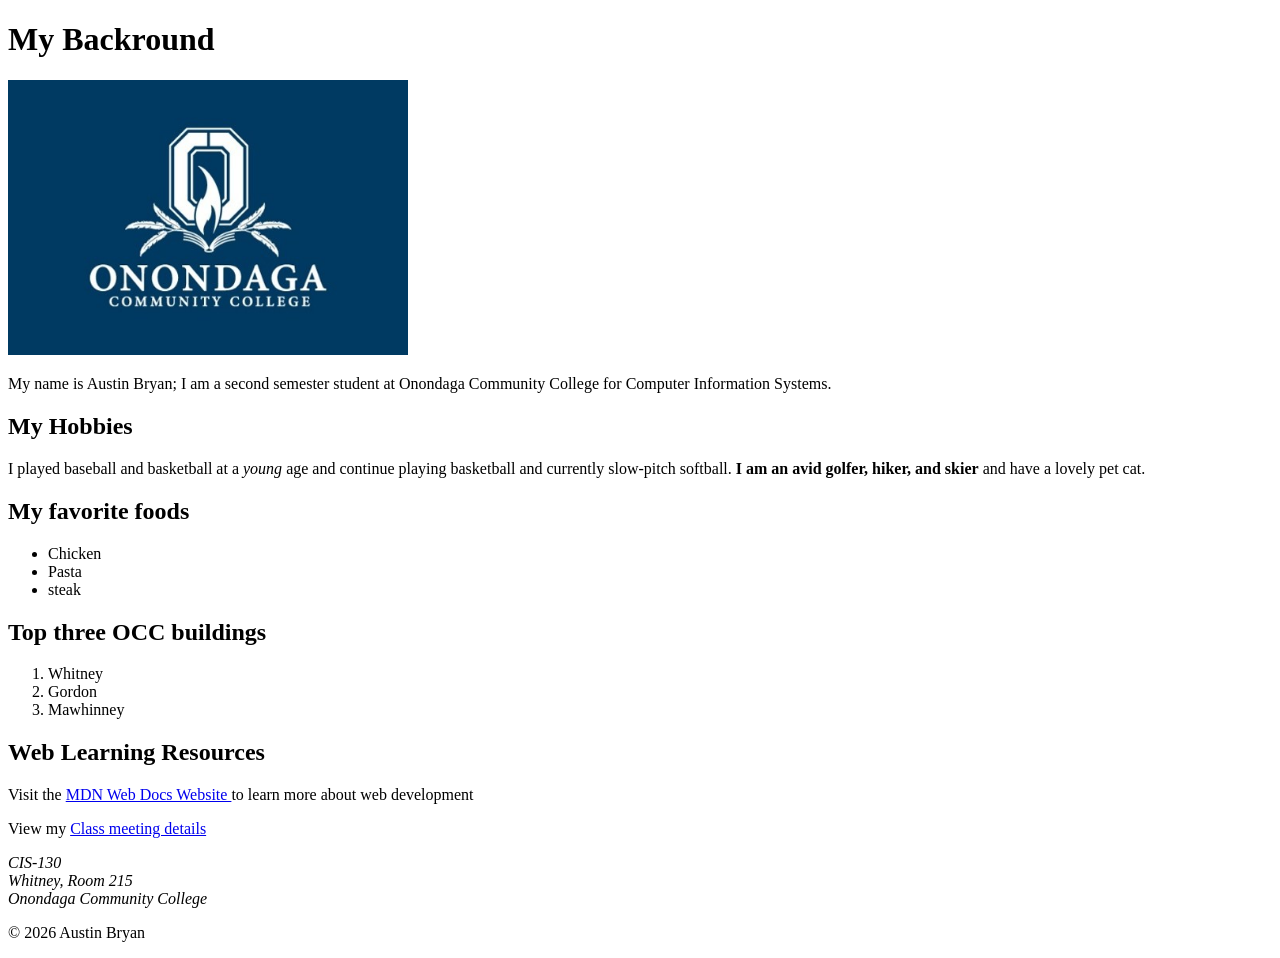
<file: Lab1_CIS130_Austin_Bryan/index.html>
<!DOCTYPE html>
<html lang="en">

<head>

    <meta charset="utf-8">
<meta name="viewport" content="width=device-width, initial-scale=1.0">
<meta name="description"
 content="The first lab for CIS_130">
<title>lab1</title>

</head>

    <body>  
<header>
        <h1>My Backround</h1>
        <img src="Images/OnondagaCommunityCollegeLogo.jpg" 
        alt="A picture of Onondaga Community College logo"
        width="400">
 <p>
 My name is Austin Bryan; I am a second semester student at Onondaga Community College for Computer Information Systems.
    </p>
</header>
<main>
<section>
    <h2>My Hobbies</h2>
</section>
    <p>
 I played baseball and basketball at a <em>young</em> age and continue playing basketball and currently slow-pitch softball. <strong>I am an avid golfer, hiker, and skier</strong> and have a lovely pet cat.
    </p>
<section>
    <h2>My favorite foods</h2>
</section>
<ul>
    <li>Chicken</li>
    <li>Pasta</li>
    <li>steak </li>
</ul>


<section>
    <h2>Top three OCC buildings</h2>
</section>
<ol>
    <li>Whitney</li>
    <li>Gordon</li>
    <li>Mawhinney</li>
</ol>
<section>
    <h2> Web Learning Resources</h2>
</section>
<p>
    Visit the
    <a href="https://developer.mozilla.org/">
        MDN Web Docs Website
    </a>
    to learn more about web development
</p>
<p>
View my <a href="meetings.html">Class meeting details</a>
</p>
</main>
<address> 
CIS-130<br>
Whitney, Room 215<br>
Onondaga Community College
</address>
<footer>
<p>&copy; 2026 Austin Bryan</p>
</footer>


</body>
<!--CIS-130 Git Practice change-->

</html>
</file>
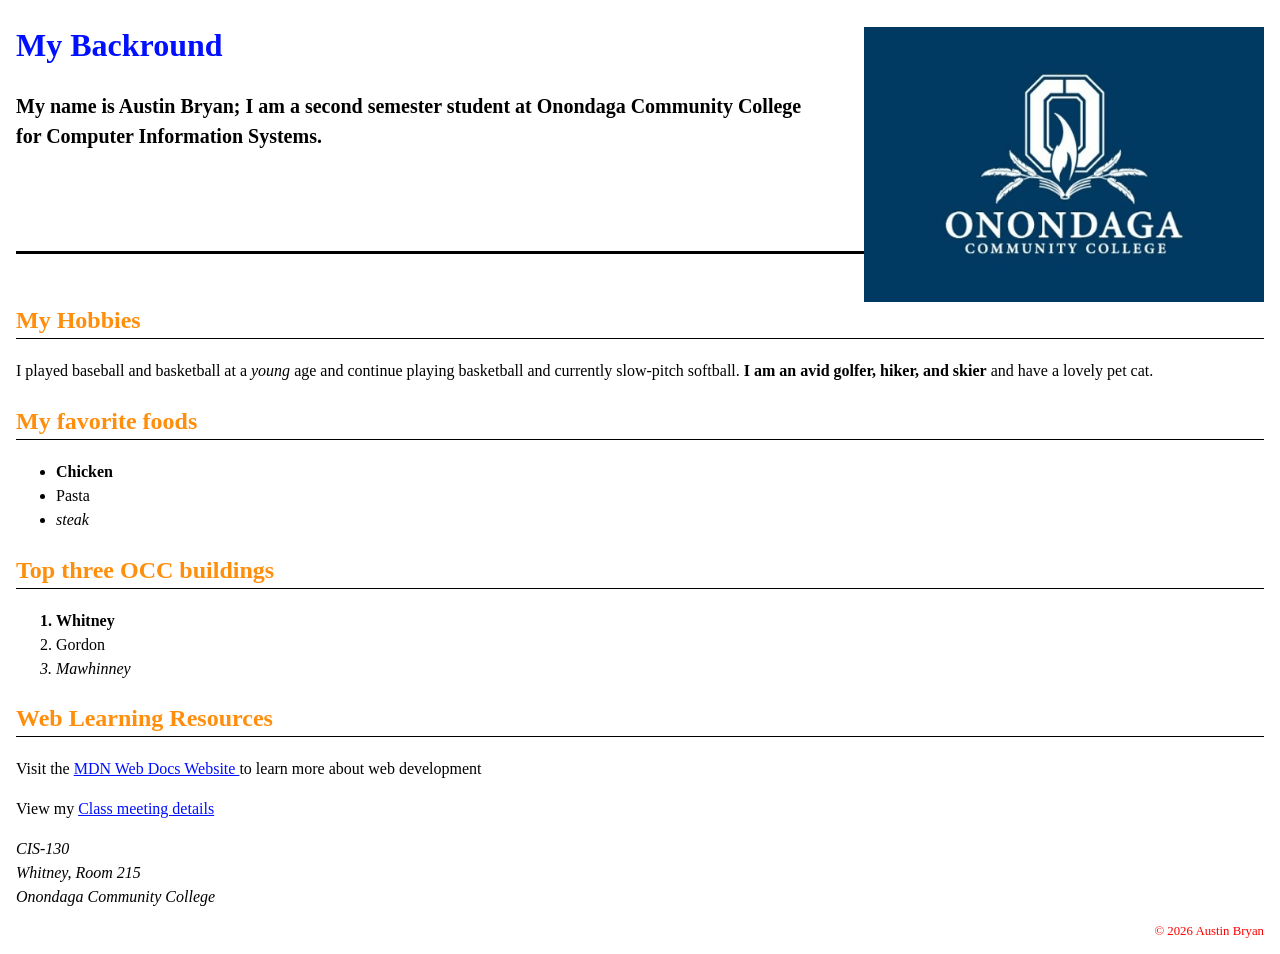
<file: LAB2_CIS130_Austin_Bryan/index.html>
<!DOCTYPE html>
<html lang="en">

<head>

    <meta charset="utf-8">
<meta name="viewport" content="width=device-width, initial-scale=1.0">
<meta name="description"
content="The first lab for CIS_130">
<title>lab1</title>

<link rel="stylesheet" href="styles/main.css">

</head>

    <body>  
<header>
        <h1>My Backround</h1>
        <img src="Images/OnondagaCommunityCollegeLogo.jpg" 
        alt="A picture of Onondaga Community College logo"
        width="400">
        
 <p class="important">
 My name is Austin Bryan; I am a second semester student at Onondaga Community College for Computer Information Systems.
</p>
</header>
<main>
<section>
    <h2>My Hobbies</h2>
</section>
    <p>
 I played baseball and basketball at a <em>young</em> age and continue playing basketball and currently slow-pitch softball. <strong>I am an avid golfer, hiker, and skier</strong> and have a lovely pet cat.
    </p>
<section>
    <h2>My favorite foods</h2>
</section>
<ul>
    <li>Chicken</li>
    <li>Pasta</li>
    <li>steak </li>
</ul>


<section>
    <h2>Top three OCC buildings</h2>
</section>
<ol>
    <li>Whitney</li>
    <li>Gordon</li>
    <li>Mawhinney</li>
</ol>
<section>
    <h2> Web Learning Resources</h2>
</section>
<p>
    Visit the
    <a href="https://developer.mozilla.org/">
        MDN Web Docs Website
    </a>
    to learn more about web development
</p>
<p>
View my <a href="meetings.html">Class meeting details</a>
</p>
</main>
<address> 
CIS-130<br>
Whitney, Room 215<br>
Onondaga Community College
</address>
<footer>
<p id=copyright>&copy; 2026 Austin Bryan</p>
</footer>


</body>

</html>
</file>
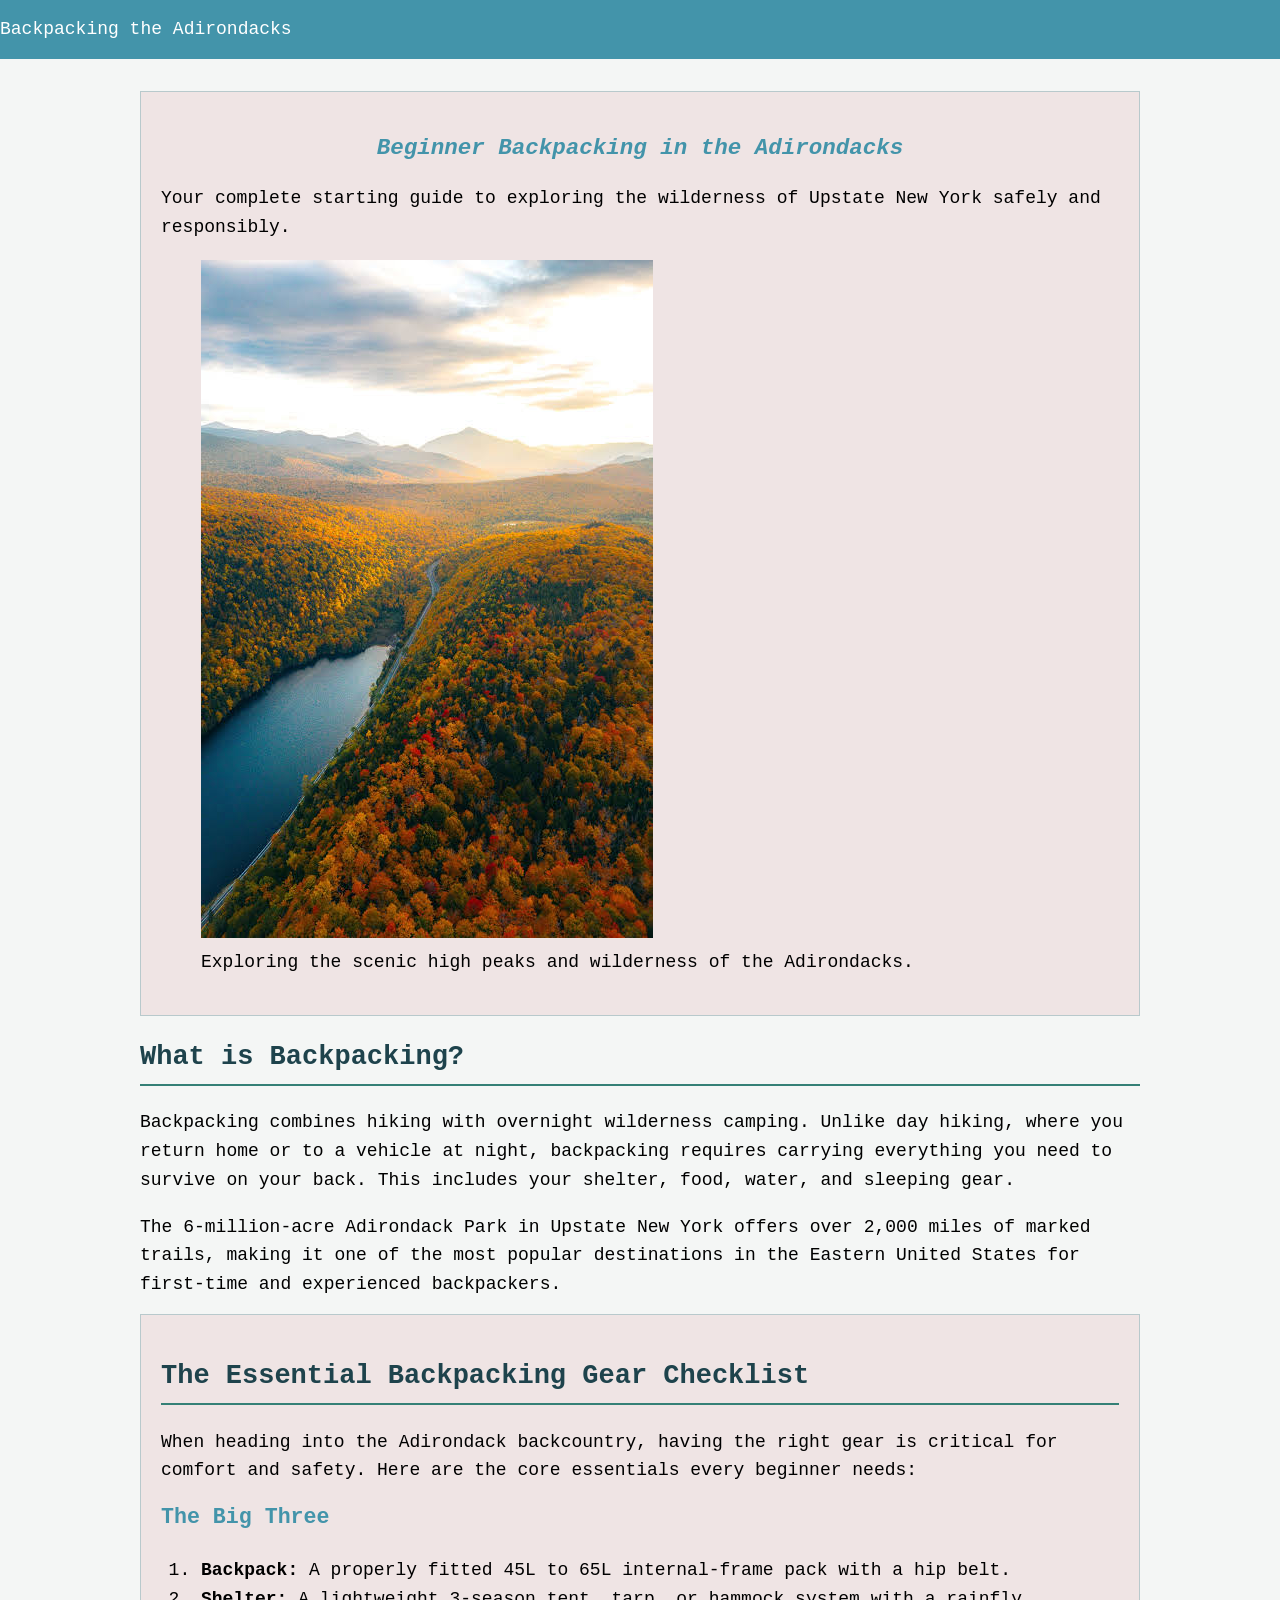
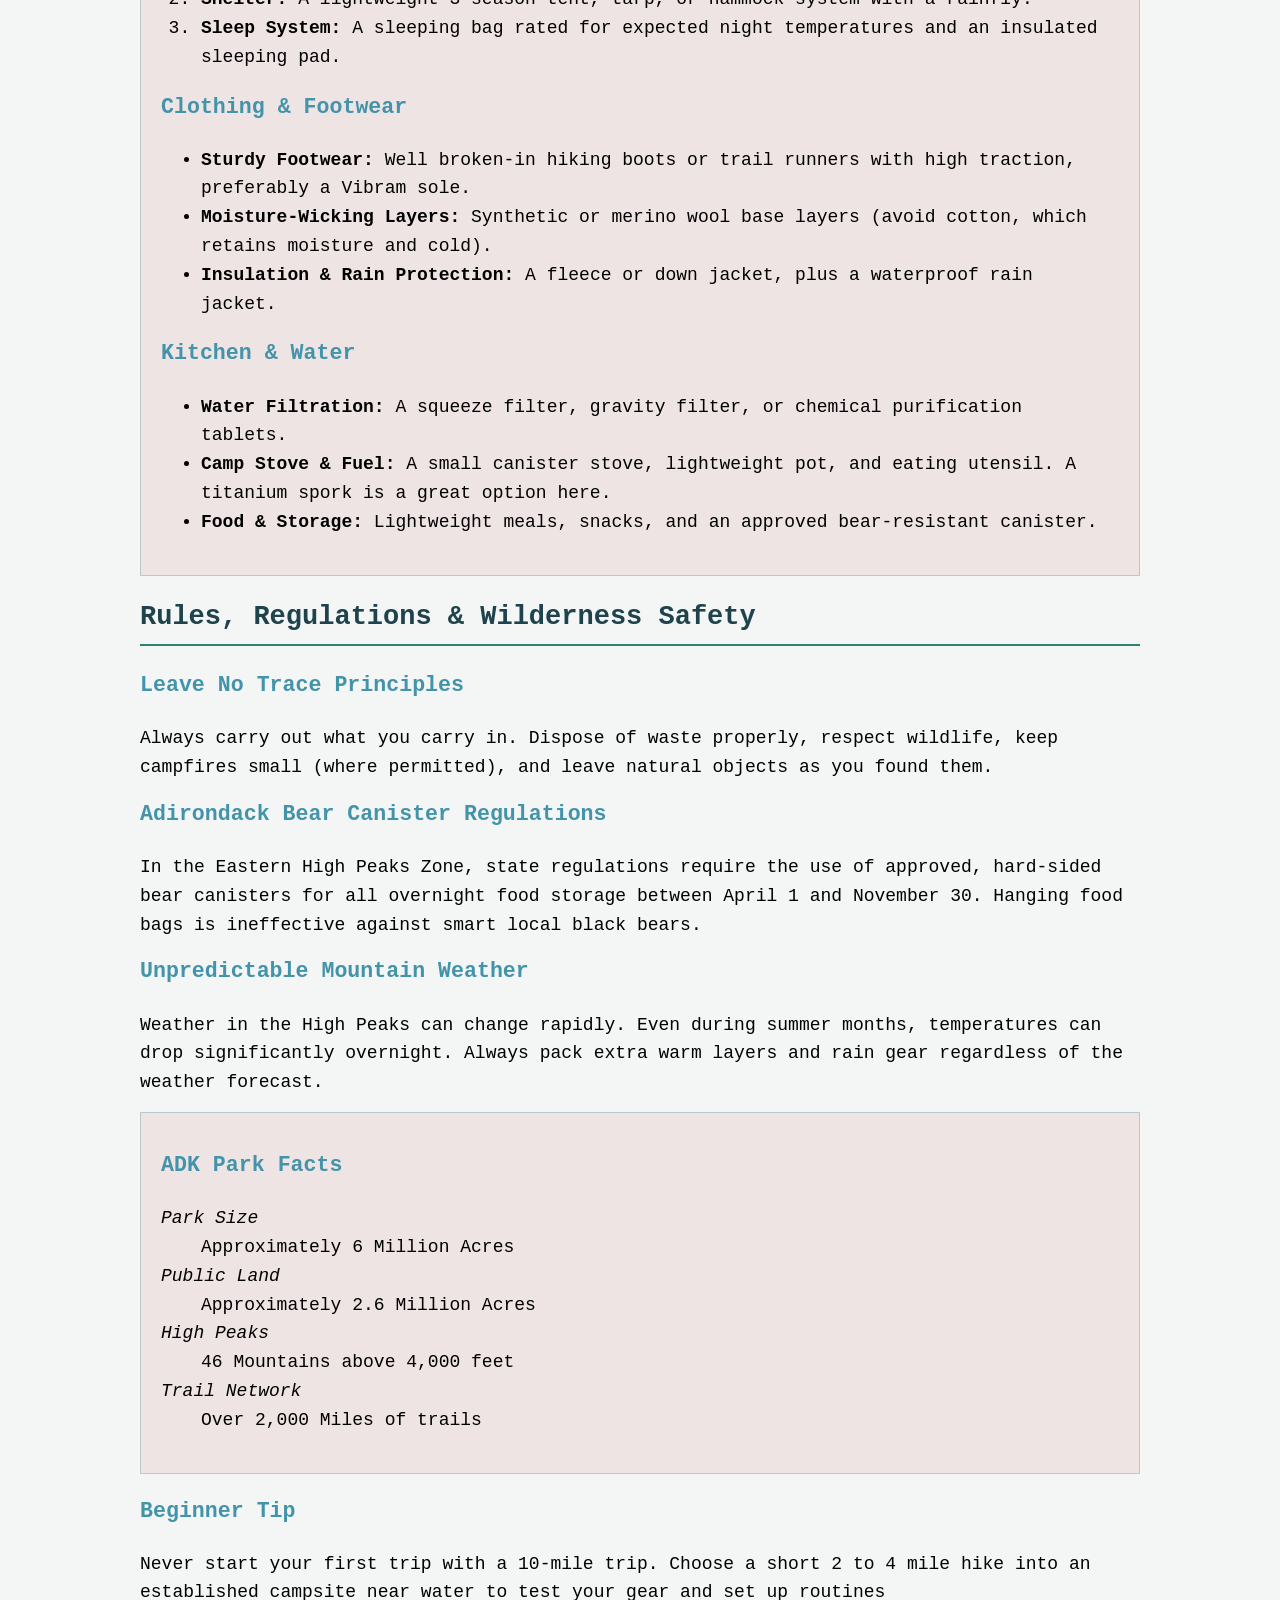
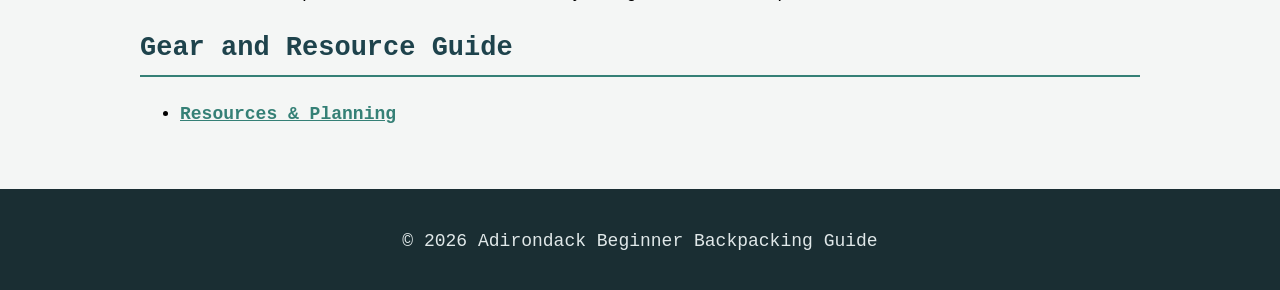
<file: Lab3_CIS130_Austin_Bryan/index.html>
<!DOCTYPE html>
<html lang="en">

<head>
    <meta charset="UTF-8">   
    <meta name="viewport" content="width=device-width, initial-scale=1.0">

    <title>Beginner Adirondack Backpacking | Home Guide</title>

    <meta name="description" content="A summary of what you need to start backpacking as a beginner in the Adirondacks, NY.">

    <link rel="stylesheet" href="styles/main.css">

</head>

<body>

<header> 
Backpacking the Adirondacks
</header>

    <main id="main-content">

        
        <section class="card">
            <h1>Beginner Backpacking in the Adirondacks</h1>
            <p>Your complete starting guide to exploring the wilderness of Upstate New York safely and responsibly.</p>
            <figure>
                <img src="images/Mountain-image.jpg" alt="An image of the Adirondack mountains and high peaks region.">
        
                <figcaption>Exploring the scenic high peaks and wilderness of the Adirondacks.</figcaption>
            </figure>
        </section>

      
        <section>
            
                <h2>What is Backpacking?</h2>
                <p>Backpacking combines hiking with overnight wilderness camping. Unlike day hiking, where you return home or to a vehicle at night, backpacking requires carrying everything you need to survive on your back. This includes your shelter, food, water, and sleeping gear.</p>
                <p>The 6-million-acre Adirondack Park in Upstate New York offers over 2,000 miles of marked trails, making it one of the most popular destinations in the Eastern United States for first-time and experienced backpackers.</p>
            
        </section>

       
        <section class="card">
            
                <h2>The Essential Backpacking Gear Checklist</h2>
                <p>When heading into the Adirondack backcountry, having the right gear is critical for comfort and safety. Here are the core essentials every beginner needs:</p>

                <h3>The Big Three</h3>
                <ol>
                    <li><strong>Backpack:</strong> A properly fitted 45L to 65L internal-frame pack with a hip belt.</li>
                    <li><strong>Shelter:</strong> A lightweight 3-season tent, tarp, or hammock system with a rainfly.</li>
                    <li><strong>Sleep System:</strong> A sleeping bag rated for expected night temperatures and an insulated sleeping pad.</li>
                </ol>

                <h3>Clothing & Footwear</h3>
                <ul>
                    <li><strong>Sturdy Footwear:</strong> Well broken-in hiking boots or trail runners with high traction, preferably a Vibram sole.</li>
                    <li><strong>Moisture-Wicking Layers:</strong> Synthetic or merino wool base layers (avoid cotton, which retains moisture and cold).</li>
                    <li><strong>Insulation & Rain Protection:</strong> A fleece or down jacket, plus a waterproof rain jacket.</li>
                </ul>

                <h3>Kitchen & Water</h3>
                <ul>
                    <li><strong>Water Filtration:</strong> A squeeze filter, gravity filter, or chemical purification tablets.</li>
                    <li><strong>Camp Stove & Fuel:</strong> A small canister stove, lightweight pot, and eating utensil. A titanium spork is a great option here.</li>
                    <li><strong>Food & Storage:</strong> Lightweight meals, snacks, and an approved bear-resistant canister.</li>
                </ul>
            
        </section>

        
        <section>
            
                <h2>Rules, Regulations & Wilderness Safety</h2>
                
                <h3>Leave No Trace Principles</h3>
                <p>Always carry out what you carry in. Dispose of waste properly, respect wildlife, keep campfires small (where permitted), and leave natural objects as you found them.</p>

                <h3>Adirondack Bear Canister Regulations</h3>
                <p>In the Eastern High Peaks Zone, state regulations require the use of approved, hard-sided bear canisters for all overnight food storage between April 1 and November 30. Hanging food bags is ineffective against smart local black bears.</p>

                <h3>Unpredictable Mountain Weather</h3>
                <p>Weather in the High Peaks can change rapidly. Even during summer months, temperatures can drop significantly overnight. Always pack extra warm layers and rain gear regardless of the weather forecast.</p>
           
        </section>

        
        
            <section class="card">
                <h3>ADK Park Facts</h3>
                <dl>
                    <dt><em>Park Size</em></dt>
                    <dd>Approximately 6 Million Acres</dd>
                    <dt><em>Public Land</em></dt>
                    <dd>Approximately 2.6 Million Acres</dd>
                    <dt><em>High Peaks</em></dt>
                    <dd>46 Mountains above 4,000 feet</dd>
                    <dt><em>Trail Network</em></dt>
                    <dd>Over 2,000 Miles of trails</dd>
                </dl>
            </section>

            <section>
                <h3>Beginner Tip</h3>
                <p>Never start your first trip with a 10-mile trip. Choose a short 2 to 4 mile hike into an established campsite near water to test your gear and set up routines</p>
            </section>
       

        <section>
 
            <h2>Gear and Resource Guide</h2>
            <ul>
                <li><a href="detail.html">Resources & Planning</a></li>
            </ul>
 
        </section>

    </main>

  
    <footer>
        <p>&copy; 2026 Adirondack Beginner Backpacking Guide</p>
    </footer>

</body>
</html>
</file>
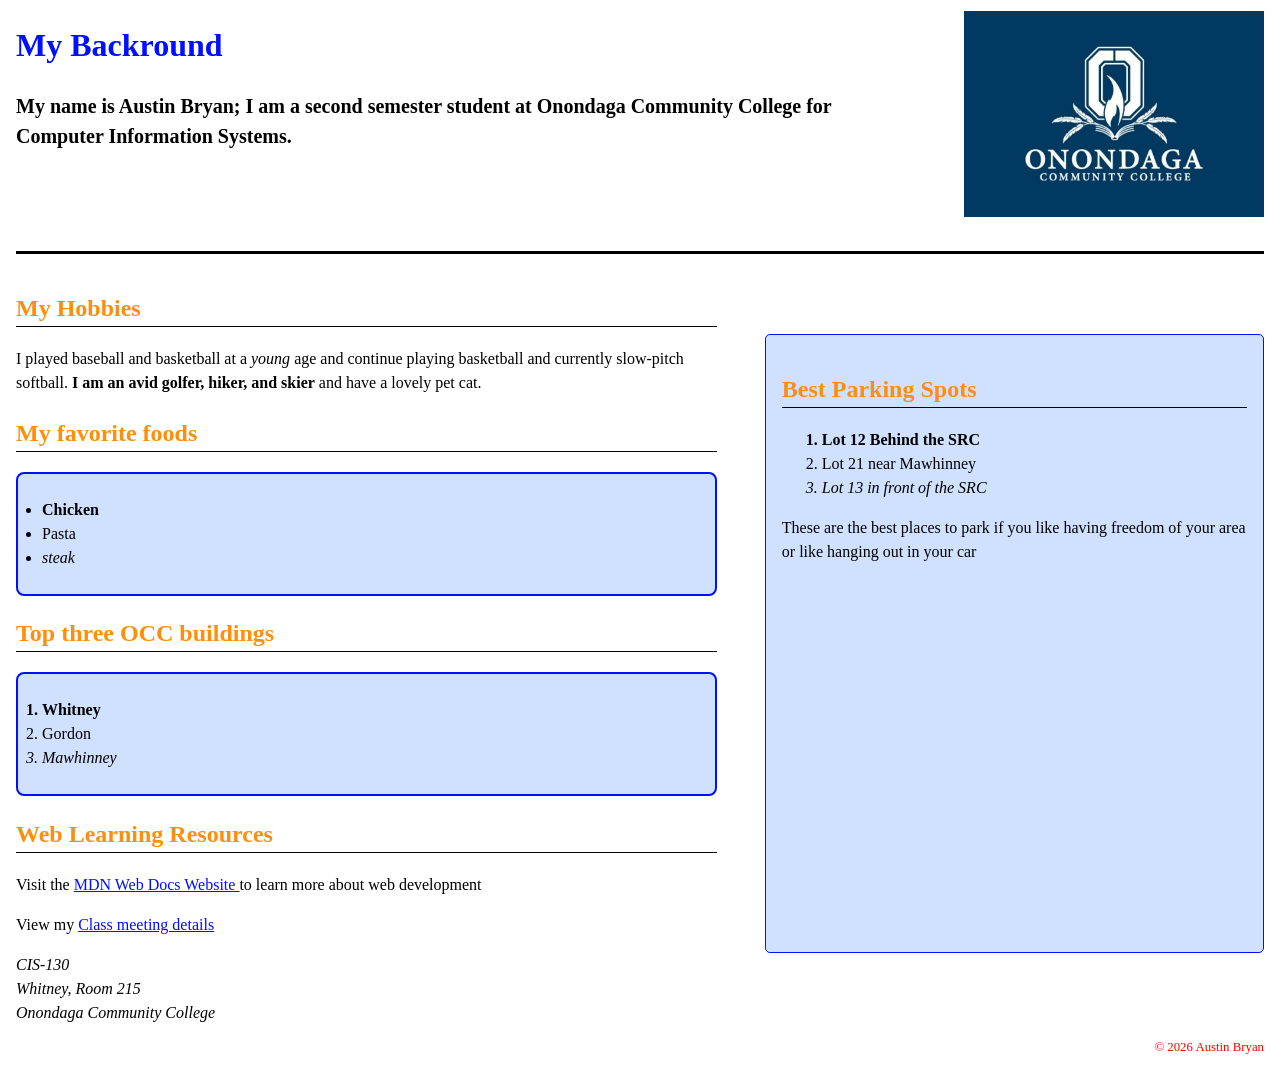
<file: LAB4_CIS130_Austin_Bryan/index.html>
<!DOCTYPE html>
<html lang="en">

<head>

    <meta charset="utf-8">
<meta name="viewport" content="width=device-width, initial-scale=1.0">
<meta name="description"
content="The first lab for CIS_130">
<title>lab4</title>

<link rel="stylesheet" href="styles/main.css">

</head>

    <body>  
<header>
        <h1>My Backround</h1>
        <img src="Images/OnondagaCommunityCollegeLogo.jpg" 
        alt="A picture of Onondaga Community College logo"
        width="300">
        
        
        
 <p class="important">
 My name is Austin Bryan; I am a second semester student at Onondaga Community College for Computer Information Systems.
</p>
</header>

<main class="page-layout">
    <div class="main-content">

<section>
    <h2>My Hobbies</h2>
</section>
    <p>
 I played baseball and basketball at a <em>young</em> age and continue playing basketball and currently slow-pitch softball. <strong>I am an avid golfer, hiker, and skier</strong> and have a lovely pet cat.
    </p>
<section>
    <h2>My favorite foods</h2>
</section>
<ul  class="content-box">
    <li>Chicken</li>
    <li>Pasta</li>
    <li>steak </li>
</ul>


<section>
    <h2>Top three OCC buildings</h2>
</section>
<ol class="content-box">
    <li>Whitney</li>
    <li>Gordon</li>
    <li>Mawhinney</li>
</ol>
<section>
    <h2> Web Learning Resources</h2>
</section>
<p>
    Visit the
    <a href="https://developer.mozilla.org/">
        MDN Web Docs Website
    </a>
    to learn more about web development
</p>
<p>
View my <a href="meetings.html">Class meeting details</a>
</p>

</div>
<aside class="sidebar">
        <h2>Best Parking Spots</h2>
        <ol>
           <li>Lot 12 Behind the SRC</li>
           <li>Lot 21 near Mawhinney</li>
           <li>Lot 13 in front of the SRC</li>
        </ol>
        <p>These are the best places to park if you like having freedom of your area or like hanging out in your car</p>
    </aside>

</main>
<address> 
CIS-130<br>
Whitney, Room 215<br>
Onondaga Community College
</address>
<footer>
<p id="copyright">&copy; 2026 Austin Bryan</p>
</footer>


</body>

</html>
</file>
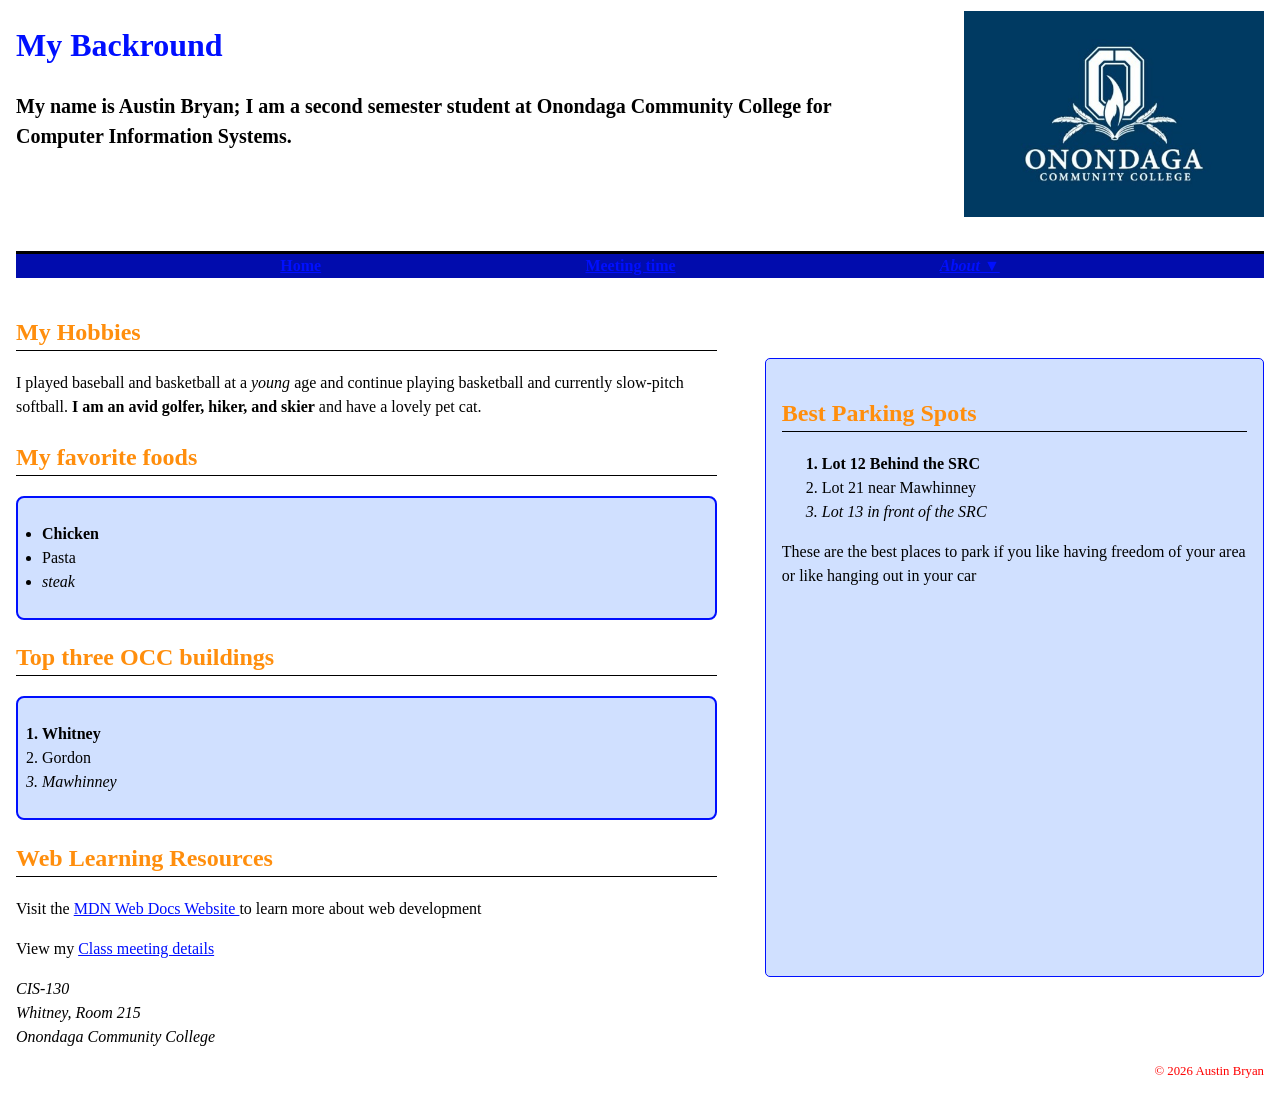
<file: LAB6_CIS130_Austin_Bryan/index.html>
<!DOCTYPE html>
<html lang="en">

<head>

    <meta charset="utf-8">
<meta name="viewport" content="width=device-width, initial-scale=1.0">
<meta name="description"
content="The first lab for CIS_130">
<title>lab6</title>

<link rel="stylesheet" href="styles/main.css">

</head>

    <body>  
<header>
        <h1>My Backround</h1>
        <img src="Images/OnondagaCommunityCollegeLogo.jpg" 
        alt="A picture of Onondaga Community College logo"
        width="300">
        
        
        
 <p class="important">
 My name is Austin Bryan; I am a second semester student at Onondaga Community College for Computer Information Systems.
</p>
</header>

<nav class="navbar" aria-label="Main navigation">
  <ul class="menu">
	<li><a href="index.html" aria-current="page" class="current">Home</a></li>
	<li><a href="meetings.html">Meeting time</a></li>
    <li class="has-submenu">
  <a href="index.html"> About &#9660;</a>
  <ul class="submenu">
	<li><a href="favorites.html">More Favorites Info</a></li>
	<li><a href="backround.html">More Backround Info</a></li>
  </ul>
</li>

  </ul>
</nav>




<main class="page-layout">
    <div class="main-content">

<section>
    <h2>My Hobbies</h2>
</section>
    <p>
 I played baseball and basketball at a <em>young</em> age and continue playing basketball and currently slow-pitch softball. <strong>I am an avid golfer, hiker, and skier</strong> and have a lovely pet cat.
    </p>
<section>
    <h2>My favorite foods</h2>
</section>
<ul  class="content-box">
    <li>Chicken</li>
    <li>Pasta</li>
    <li>steak </li>
</ul>


<section>
    <h2>Top three OCC buildings</h2>
</section>
<ol class="content-box">
    <li>Whitney</li>
    <li>Gordon</li>
    <li>Mawhinney</li>
</ol>
<section>
    <h2> Web Learning Resources</h2>
</section>
<p>
    Visit the
    <a href="https://developer.mozilla.org/">
        MDN Web Docs Website
    </a>
    to learn more about web development
</p>
<p>
View my <a href="meetings.html">Class meeting details</a>
</p>

</div>
<aside class="sidebar">
        <h2>Best Parking Spots</h2>
        <ol>
           <li>Lot 12 Behind the SRC</li>
           <li>Lot 21 near Mawhinney</li>
           <li>Lot 13 in front of the SRC</li>
        </ol>
        <p>These are the best places to park if you like having freedom of your area or like hanging out in your car</p>
    </aside>

</main>
<address> 
CIS-130<br>
Whitney, Room 215<br>
Onondaga Community College
</address>
<footer>
<p id="copyright">&copy; 2026 Austin Bryan</p>
</footer>


</body>

</html>
</file>
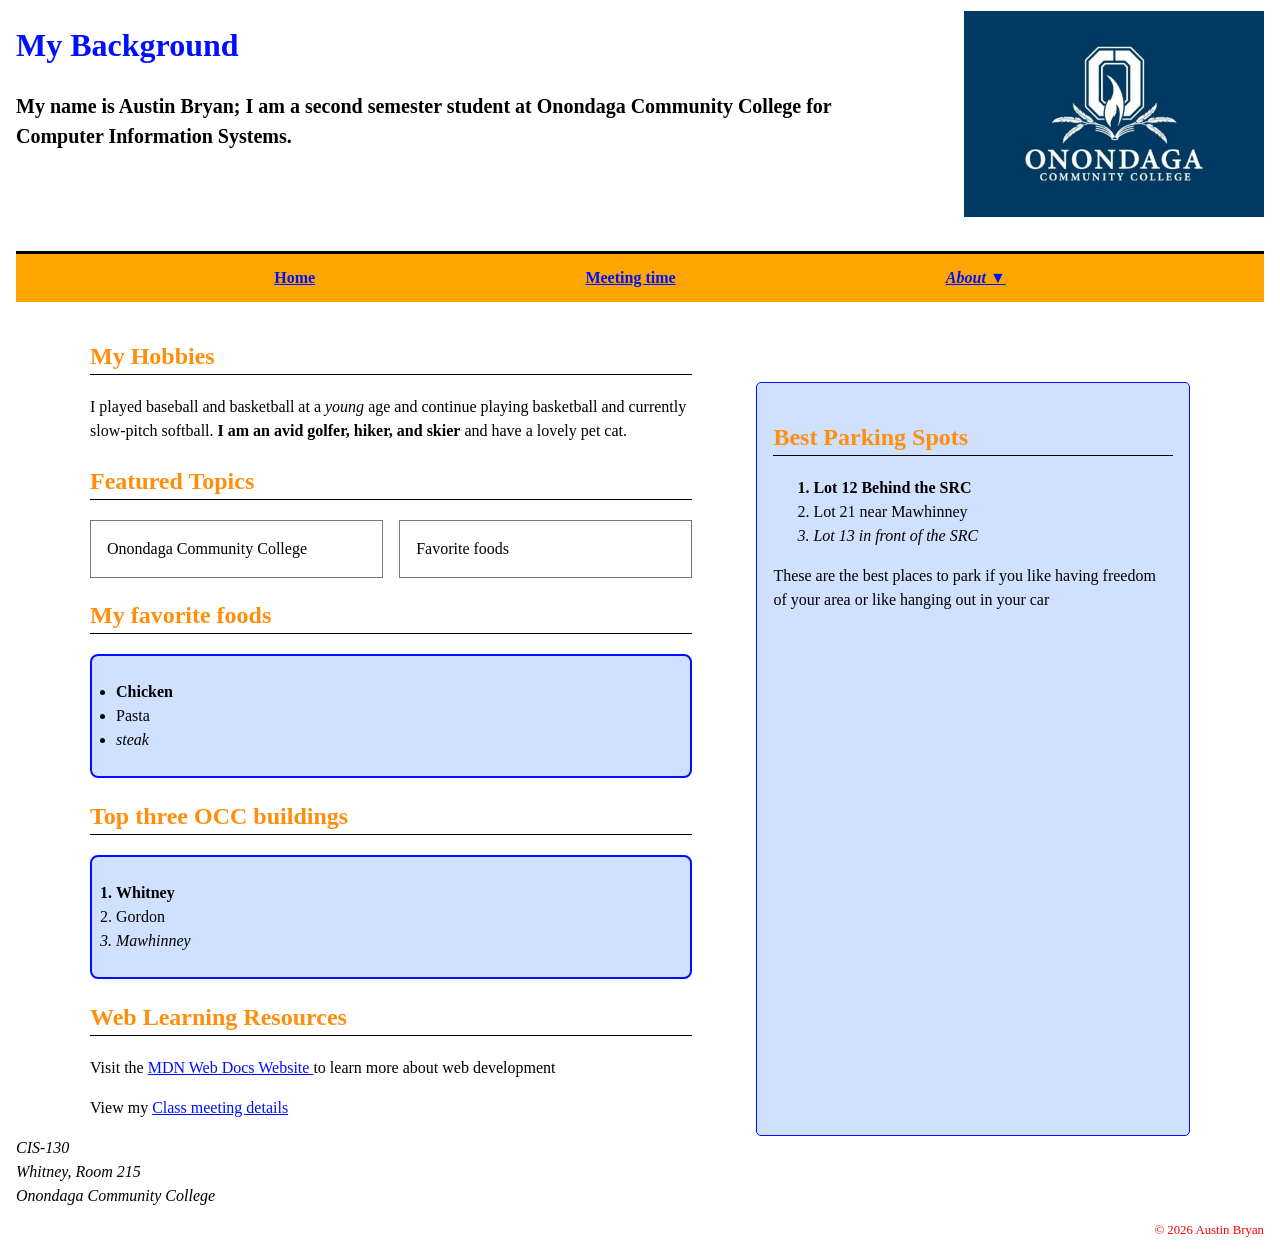
<file: LAB7_CIS130_Austin_Bryan/index.html>
<!DOCTYPE html>
<html lang="en">

<head>

    <meta charset="utf-8">
<meta name="viewport" content="width=device-width, initial-scale=1.0">
<meta name="description"
content="The first lab for CIS_130">
<title>lab 7</title>

<link rel="stylesheet" href="styles/main.css">

</head>

    <body>  
<header>
        <h1>My Background</h1>
        <img src="Images/OnondagaCommunityCollegeLogo.jpg" 
        alt="A picture of Onondaga Community College logo"
        width="300">
        
        
        
 <p class="important">
 My name is Austin Bryan; I am a second semester student at Onondaga Community College for Computer Information Systems.
</p>
</header>

<nav class="navbar" aria-label="Main navigation">
  <ul class="menu">
	<li><a href="index.html" aria-current="page" class="current">Home</a></li>
	<li><a href="meetings.html">Meeting time</a></li>
    <li class="has-submenu">
  <a href="index.html"> About &#9660;</a>
  <ul class="submenu">
	<li><a href="favorites.html">More Favorites Info</a></li>
	<li><a href="backround.html">More Backround Info</a></li>
  </ul>
</li>

  </ul>
</nav>


<main class="page-layout">
    <div class="main-content">

<section>
    <h2>My Hobbies</h2>
</section>
    <p>
 I played baseball and basketball at a <em>young</em> age and continue playing basketball and currently slow-pitch softball. <strong>I am an avid golfer, hiker, and skier</strong> and have a lovely pet cat.
    </p>

<section>
    <h2>Featured Topics</h2>
    <div class="card-panel">
        <div class="card-list">
            <article class="card"> Onondaga Community College</article>
            <article class="card">Favorite foods</article>
        </div>
    </div>
</section>


<section>
    <h2>My favorite foods</h2>
</section>
<ul  class="content-box">
    <li>Chicken</li>
    <li>Pasta</li>
    <li>steak </li>
</ul>


<section>
    <h2>Top three OCC buildings</h2>
</section>
<ol class="content-box">
    <li>Whitney</li>
    <li>Gordon</li>
    <li>Mawhinney</li>
</ol>
<section>
    <h2> Web Learning Resources</h2>
</section>
<p>
    Visit the
    <a href="https://developer.mozilla.org/">
        MDN Web Docs Website
    </a>
    to learn more about web development
</p>
<p>
View my <a href="meetings.html">Class meeting details</a>
</p>

</div>
<aside class="sidebar">
        <h2>Best Parking Spots</h2>
        <ol>
           <li>Lot 12 Behind the SRC</li>
           <li>Lot 21 near Mawhinney</li>
           <li>Lot 13 in front of the SRC</li>
        </ol>
        <p>These are the best places to park if you like having freedom of your area or like hanging out in your car</p>
    </aside>

</main>
<address> 
CIS-130<br>
Whitney, Room 215<br>
Onondaga Community College
</address>
<footer>
<p id="copyright">&copy; 2026 Austin Bryan</p>
</footer>


</body>

</html>
</file>
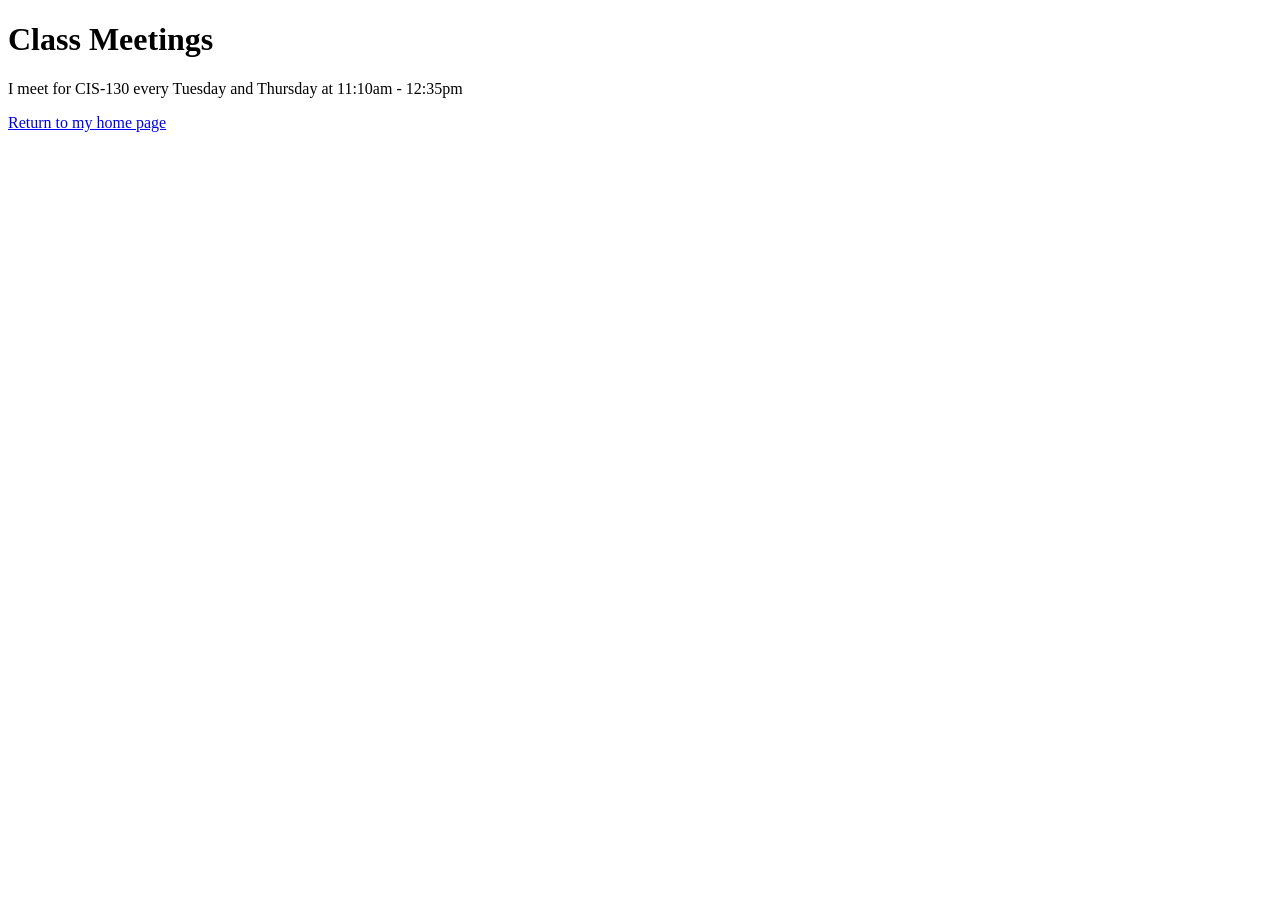
<file: Lab1_CIS130_Austin_Bryan/meetings.html>
<!DOCTYPE html>
<html lang="en">
    <head>
        <meta charset="utf-8">
        <meta name="Viewport" content="width=device-width,initial-scale=1.0">
        <title>Class Meetings</title>
    </head>
    <body>
        <h1>Class Meetings</h1>
        <p> I meet for CIS-130 every Tuesday and Thursday at 11:10am - 12:35pm
        </p>
        <p>
        <a href="index.html">Return to my home page</a>
        </p>
    </body> 
    </html>
</file>
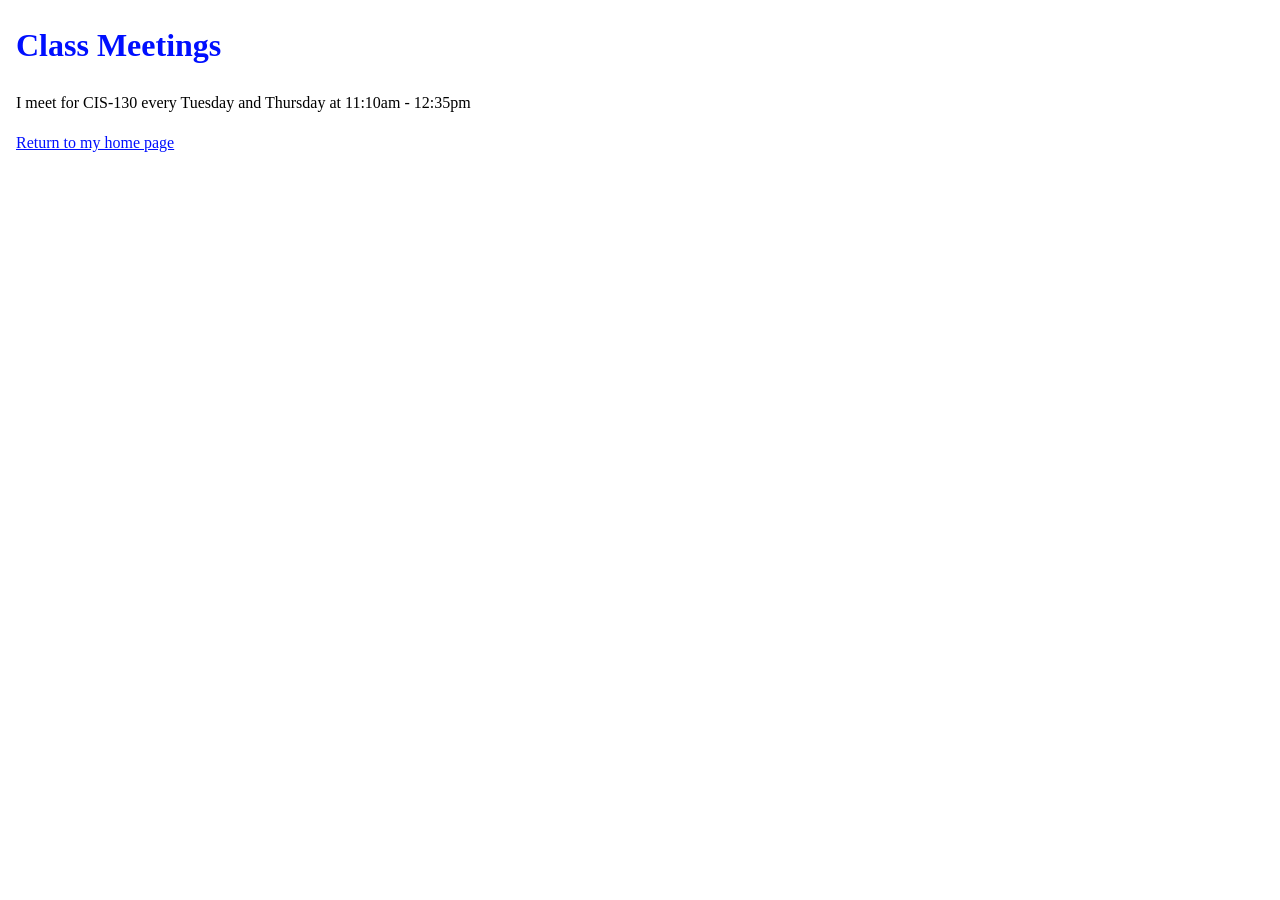
<file: LAB2_CIS130_Austin_Bryan/meetings.html>
<!DOCTYPE html>
<html lang="en">
    <head>
        <meta charset="utf-8">
        <meta name="Viewport" content="width=device-width,initial-scale=1.0">
        <title>Class Meetings</title>
        <link rel="stylesheet" href="styles/main.css">
    </head>
    <body>
        <h1>Class Meetings</h1>
        <p> I meet for CIS-130 every Tuesday and Thursday at 11:10am - 12:35pm
        </p>
        <p>
        <a href="index.html">Return to my home page</a>
        </p>
    </body> 
    </html>
</file>
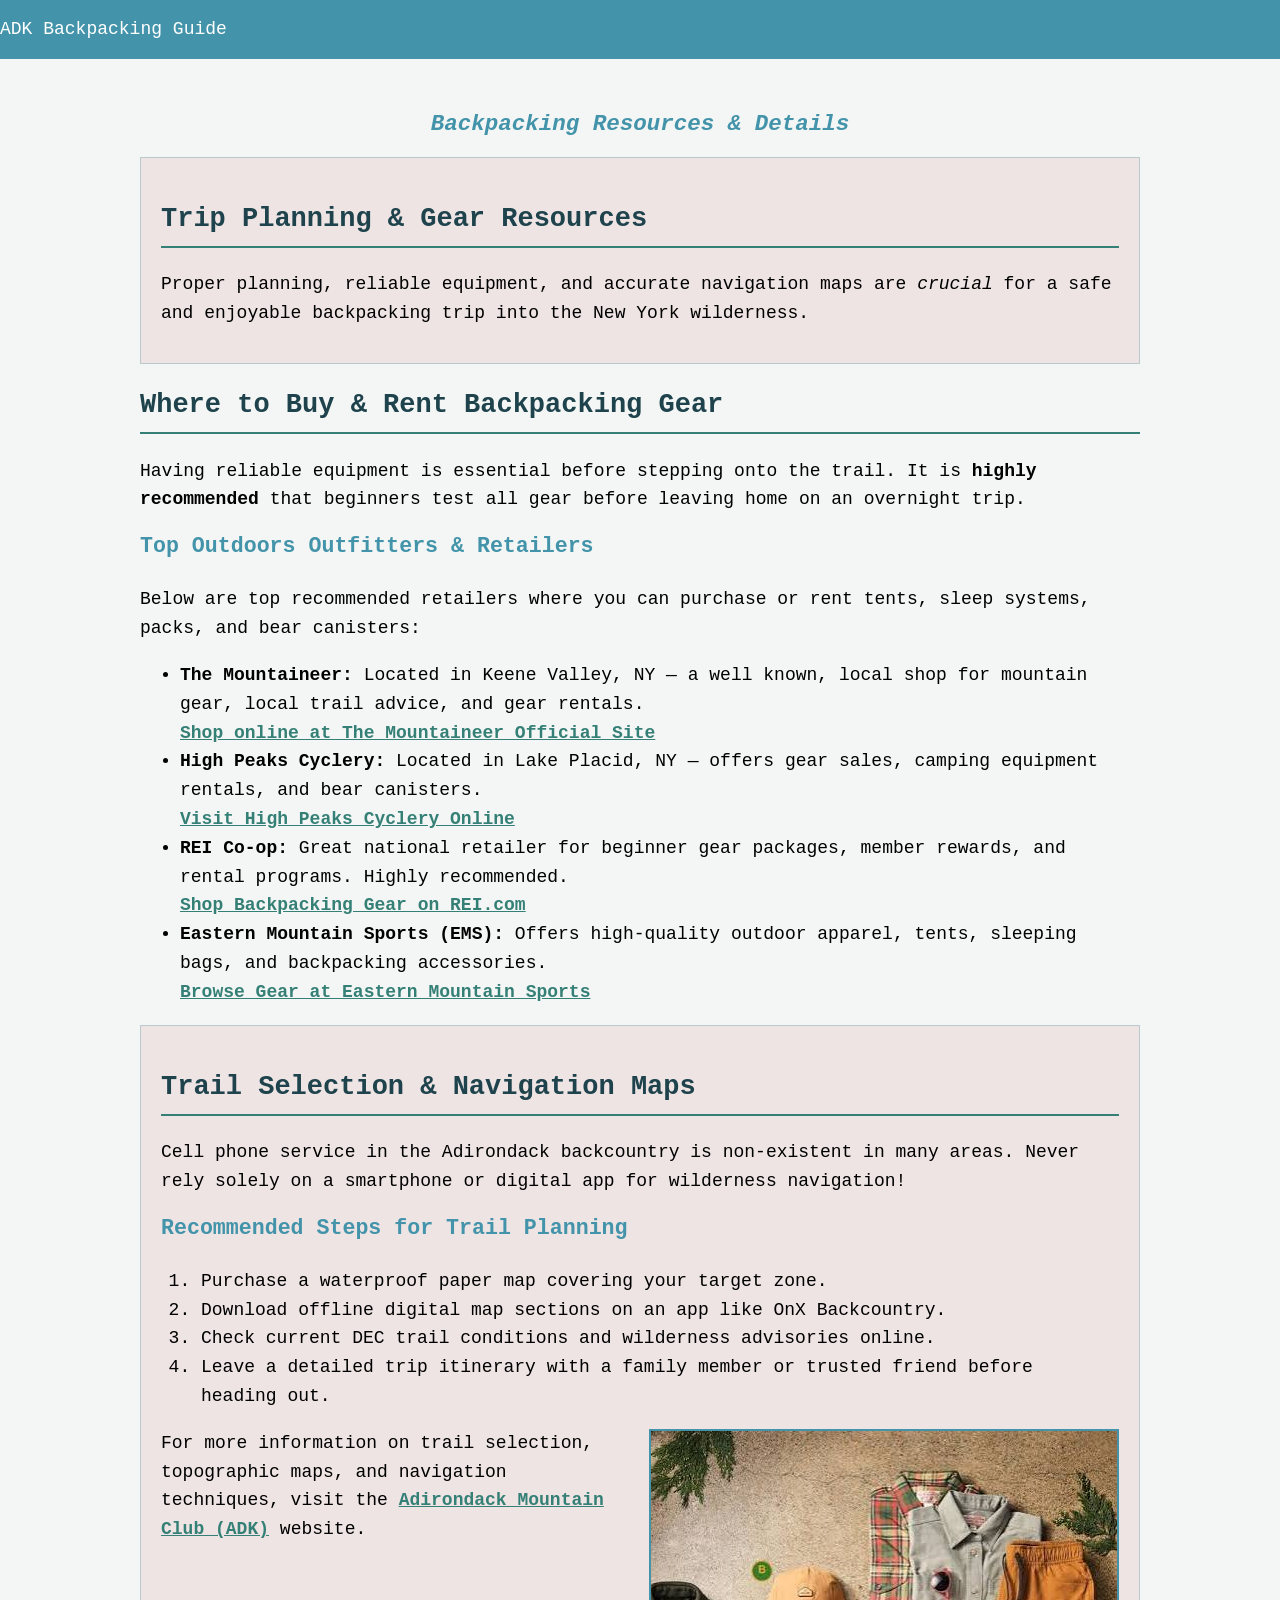
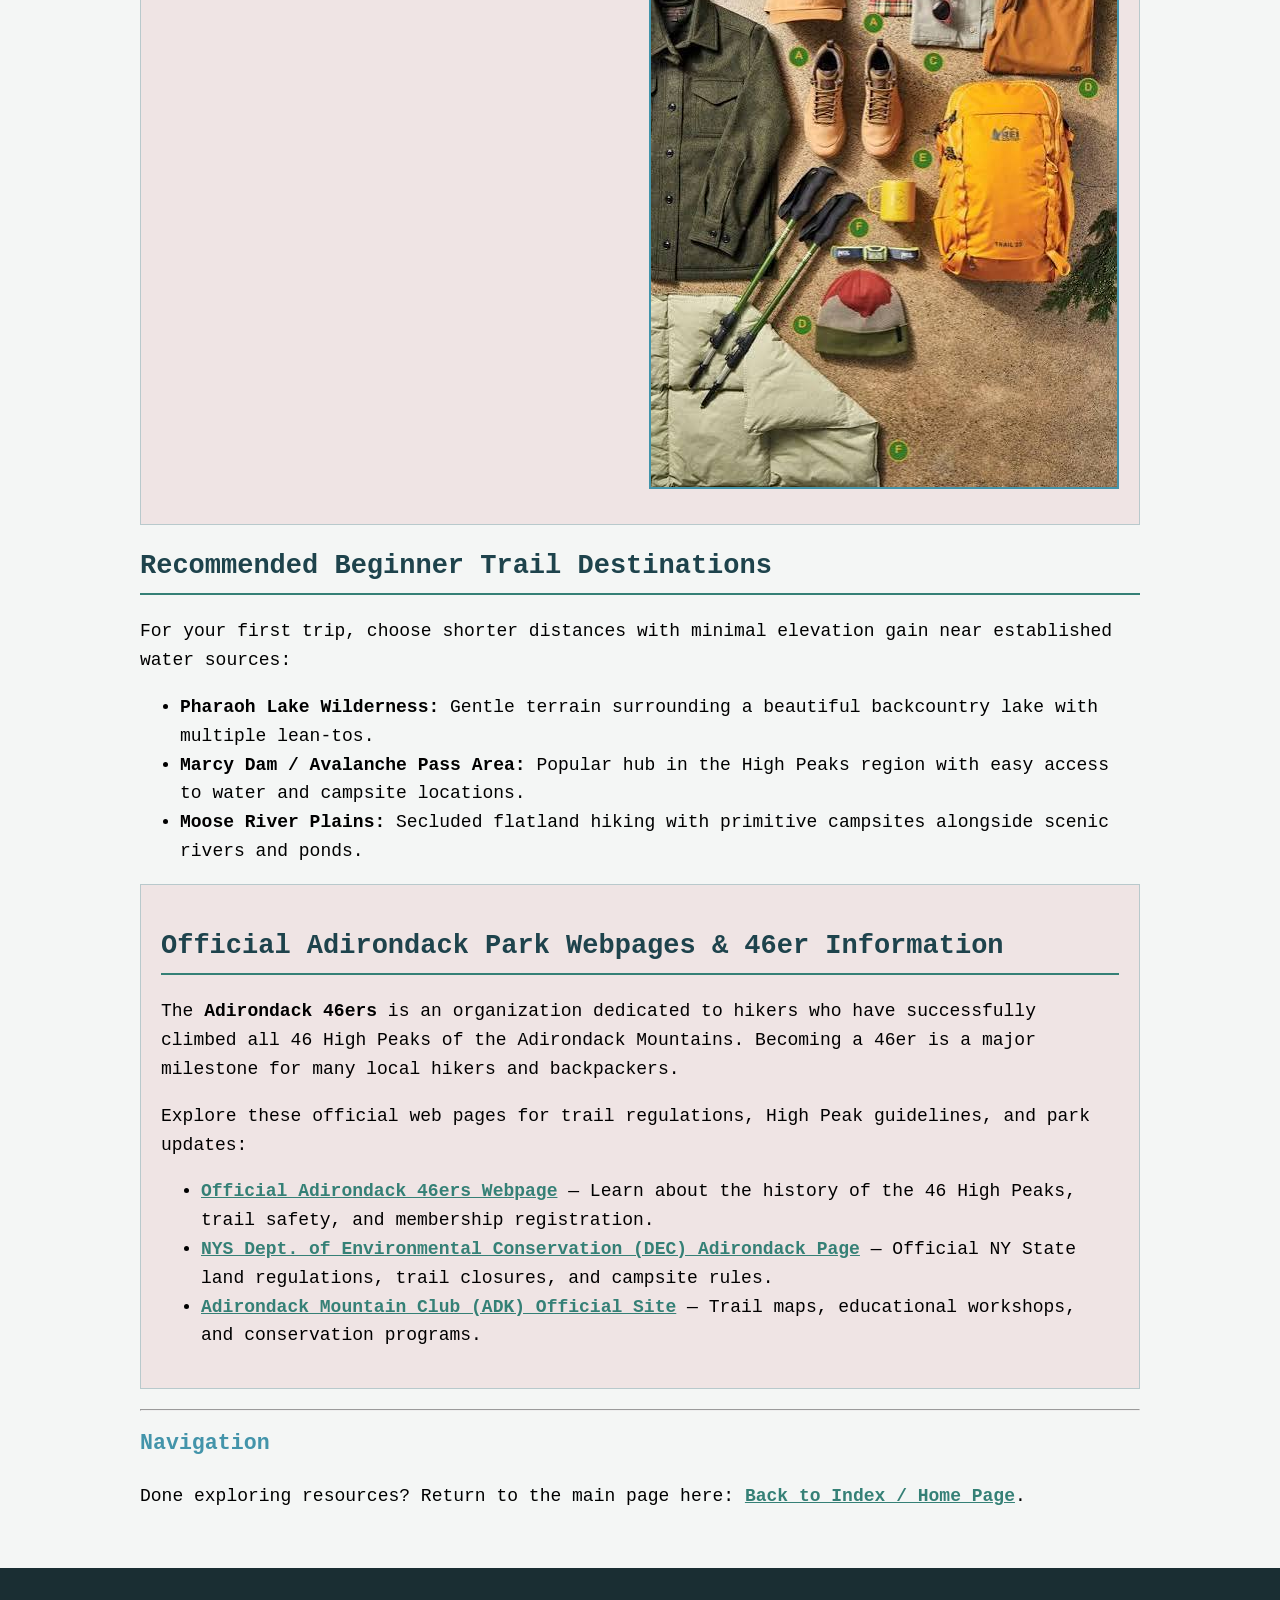
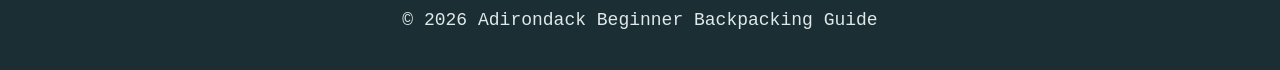
<file: Lab3_CIS130_Austin_Bryan/detail.html>
<!DOCTYPE html>
<html lang="en">
<head>
    <meta charset="UTF-8">
    <meta name="viewport" content="width=device-width, initial-scale=1.0">
    <title>Beginner Adirondack Backpacking | Resources & Details</title>
    <link rel="stylesheet" href="styles/main.css">
</head>
<body>

    
    <header>
      ADK Backpacking Guide
    </header>

    
    <main id="main-content">
        
<h1>Backpacking Resources & Details</h1>
        
        <section class="card">
            <h2>Trip Planning &amp; Gear Resources</h2>
            <p>Proper planning, reliable equipment, and accurate navigation maps are <em>crucial</em> for a safe and enjoyable backpacking trip into the New York wilderness.</p>
        </section>

        
        <section>
            
                <h2>Where to Buy &amp; Rent Backpacking Gear</h2>
                <p>Having reliable equipment is essential before stepping onto the trail. It is <strong>highly recommended</strong> that beginners test all gear before leaving home on an overnight trip.</p>
                
                <h3>Top Outdoors Outfitters &amp; Retailers</h3>
                <p>Below are top recommended retailers where you can purchase or rent tents, sleep systems, packs, and bear canisters:</p>
                
                
                <ul>
                    <li>
                        <strong>The Mountaineer:</strong> Located in Keene Valley, NY &mdash; a well known, local shop for mountain gear, local trail advice, and gear rentals.
                        <br>
                        <a href="https://www.mountaineer.com/" target="_blank" rel="noopener noreferrer">Shop online at The Mountaineer Official Site</a>
                    </li>
                    <li>
                        <strong>High Peaks Cyclery:</strong> Located in Lake Placid, NY &mdash; offers gear sales, camping equipment rentals, and bear canisters.
                        <br>
                        <a href="https://www.highpeakscyclery.com/" target="_blank" rel="noopener noreferrer">Visit High Peaks Cyclery Online</a>
                    </li>
                    <li>
                        <strong>REI Co-op:</strong> Great national retailer for beginner gear packages, member rewards, and rental programs. Highly recommended.
                        <br>
                        <a href="https://www.rei.com/" target="_blank" rel="noopener noreferrer">Shop Backpacking Gear on REI.com</a>
                    </li>
                    <li>
                        <strong>Eastern Mountain Sports (EMS):</strong> Offers high-quality outdoor apparel, tents, sleeping bags, and backpacking accessories.
                        <br>
                        <a href="https://www.ems.com/" target="_blank" rel="noopener noreferrer">Browse Gear at Eastern Mountain Sports</a>
                    </li>
                </ul>
            
        </section>

        
        <section class="card">
            
                <h2>Trail Selection &amp; Navigation Maps</h2>
                <p>Cell phone service in the Adirondack backcountry is non-existent in many areas. Never rely solely on a smartphone or digital app for wilderness navigation!</p>
                
                <h3>Recommended Steps for Trail Planning</h3>
                <!-- Ordered List 1: Step-by-step instructions -->
                <ol>
                    <li>Purchase a waterproof paper map covering your target zone.</li>
                    <li>Download offline digital map sections on an app like OnX Backcountry.</li>
                    <li>Check current DEC trail conditions and wilderness advisories online.</li>
                    <li>Leave a detailed trip itinerary with a family member or trusted friend before heading out.</li>
                </ol>

         <img src="images/backpacking-gear.jpg" alt=" An Image of gear items used for backpacking." class="float-image">
                <p>For more information on trail selection, topographic maps, and navigation techniques, visit the <a href="https://www.adk.org/" target="_blank" rel="noopener noreferrer">Adirondack Mountain Club (ADK)</a> website.</p>
    <div class="clear-fix"></div>
           
        </section>

        
        <section>
            
                <h2>Recommended Beginner Trail Destinations</h2>
                <p>For your first trip, choose shorter distances with minimal elevation gain near established water sources:</p>
                
                
                <ul>
                    <li><strong>Pharaoh Lake Wilderness:</strong> Gentle terrain surrounding a beautiful backcountry lake with multiple lean-tos.</li>
                    <li><strong>Marcy Dam / Avalanche Pass Area:</strong> Popular hub in the High Peaks region with easy access to water and campsite locations.</li>
                    <li><strong>Moose River Plains:</strong> Secluded flatland hiking with primitive campsites alongside scenic rivers and ponds.</li>
                </ul>
            
        </section>

        
        <section class="card">
            
                <h2>Official Adirondack Park Webpages &amp; 46er Information</h2>
                <p>The <strong>Adirondack 46ers</strong> is an organization dedicated to hikers who have successfully climbed all 46 High Peaks of the Adirondack Mountains. Becoming a 46er is a major milestone for many local hikers and backpackers.</p>
                
                <p>Explore these official web pages for trail regulations, High Peak guidelines, and park updates:</p>

                
                <ul>
                    <li>
                        
                        <a href="https://www.adk46er.org/" target="_blank" rel="noopener noreferrer">Official Adirondack 46ers Webpage</a> &mdash; Learn about the history of the 46 High Peaks, trail safety, and membership registration.
                    </li>
                    <li>
                        <a href="https://dec.ny.gov/places/adirondack-park" target="_blank" rel="noopener noreferrer">NYS Dept. of Environmental Conservation (DEC) Adirondack Page</a> &mdash; Official NY State land regulations, trail closures, and campsite rules.
                    </li>
                    <li>
                        <a href="https://adk.org/" target="_blank" rel="noopener noreferrer">Adirondack Mountain Club (ADK) Official Site</a> &mdash; Trail maps, educational workshops, and conservation programs.
                    </li>
                </ul>
            
        </section>

        
        <section>
            <hr>
            <h3>Navigation</h3>
            <p>Done exploring resources? Return to the main page here: <a href="index.html">Back to Index / Home Page</a>.</p>
        
        </section>

    </main>

    
    <footer>
        <p>&copy; 2026 Adirondack Beginner Backpacking Guide</p>
    </footer>

</body>
</html>
</file>
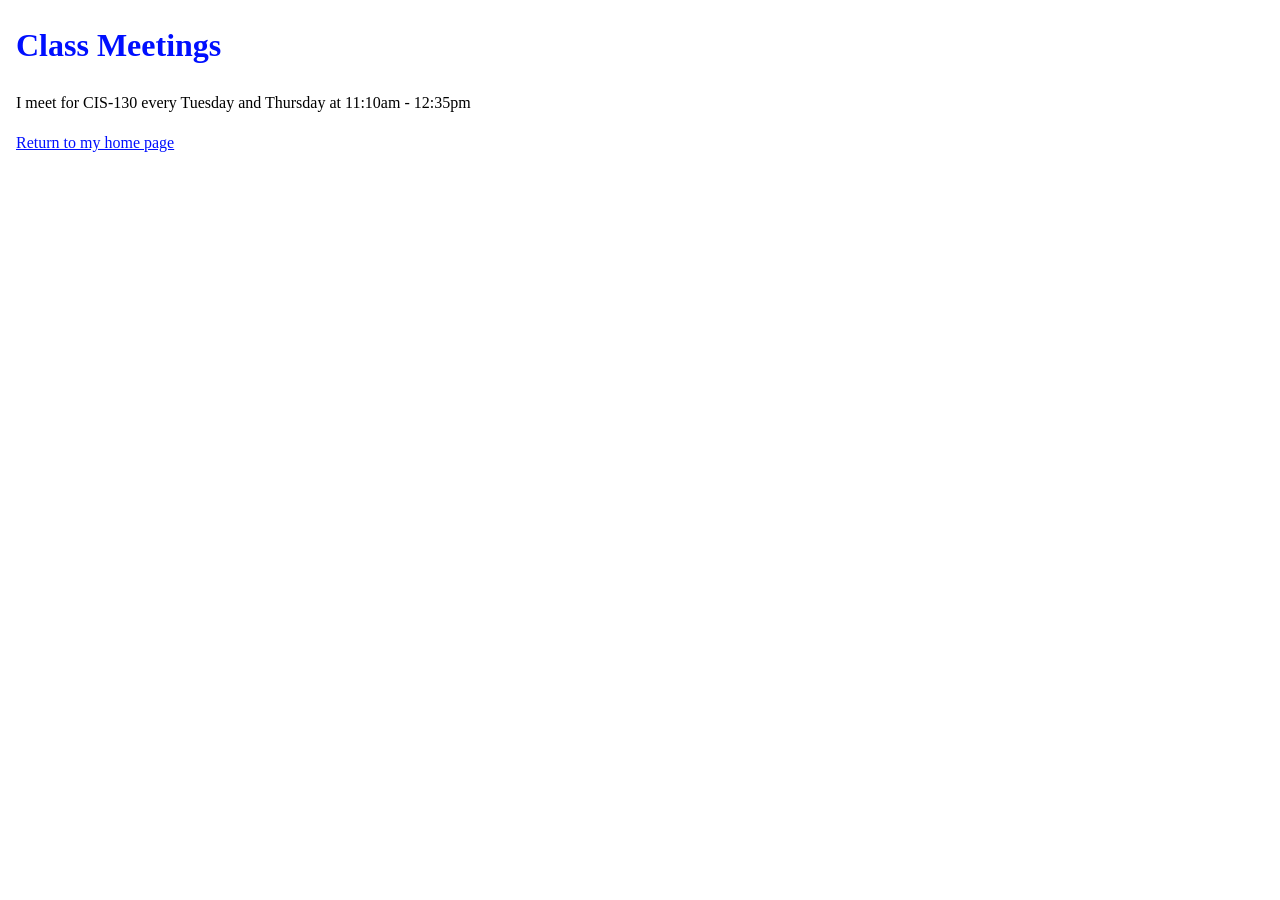
<file: LAB4_CIS130_Austin_Bryan/meetings.html>
<!DOCTYPE html>
<html lang="en">
    <head>
        <meta charset="utf-8">
        <meta name="viewport" content="width=device-width,initial-scale=1.0">
        <title>Class Meetings</title>
        <link rel="stylesheet" href="styles/main.css">
    </head>
    <body>
        <h1>Class Meetings</h1>
        <p> I meet for CIS-130 every Tuesday and Thursday at 11:10am - 12:35pm
        </p>
        <p>
        <a href="index.html">Return to my home page</a>
        </p>
    </body> 
    </html>
</file>
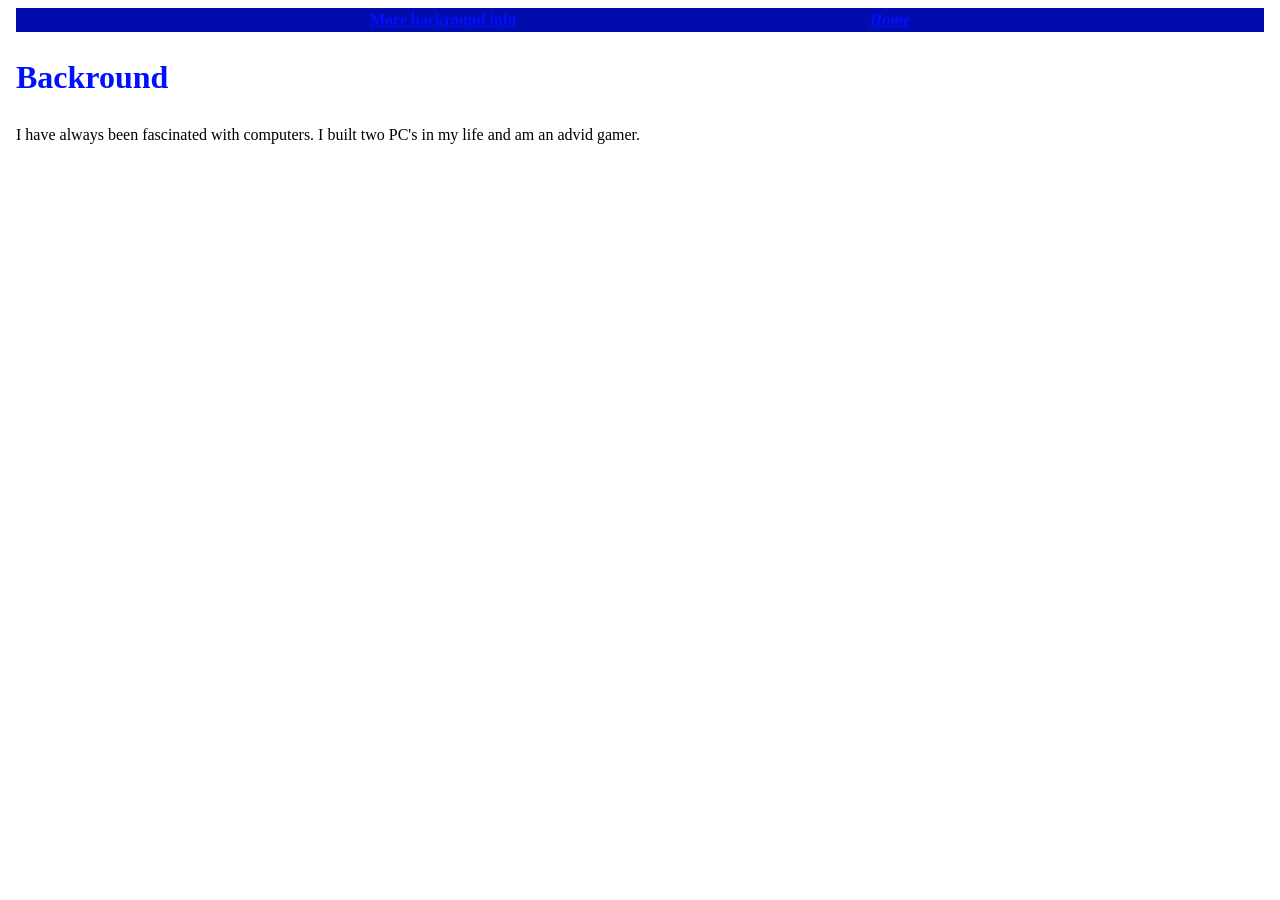
<file: LAB6_CIS130_Austin_Bryan/backround.html>
<!DOCTYPE html>
<html lang="en">

<head>

    <meta charset="utf-8">
<meta name="viewport" content="width=device-width, initial-scale=1.0">
<meta name="description"
content="More informaton on my backround">
<title>lab6</title>

<link rel="stylesheet" href="styles/main.css">

</head>

 <nav class="navbar" aria-label="Main navigation">
  <ul class="menu">
	<li><a href="backround.html" aria-current="page" class="current">More backround info</a></li>
	<li><a href="index.html">Home</a></li>
  </ul>
</nav>

<body>
        <h1>Backround</h1>
        <p>I have always been fascinated with computers. I built two PC's in my life and am an advid gamer.
        </p>
      
    </body> 
    </html>
</file>
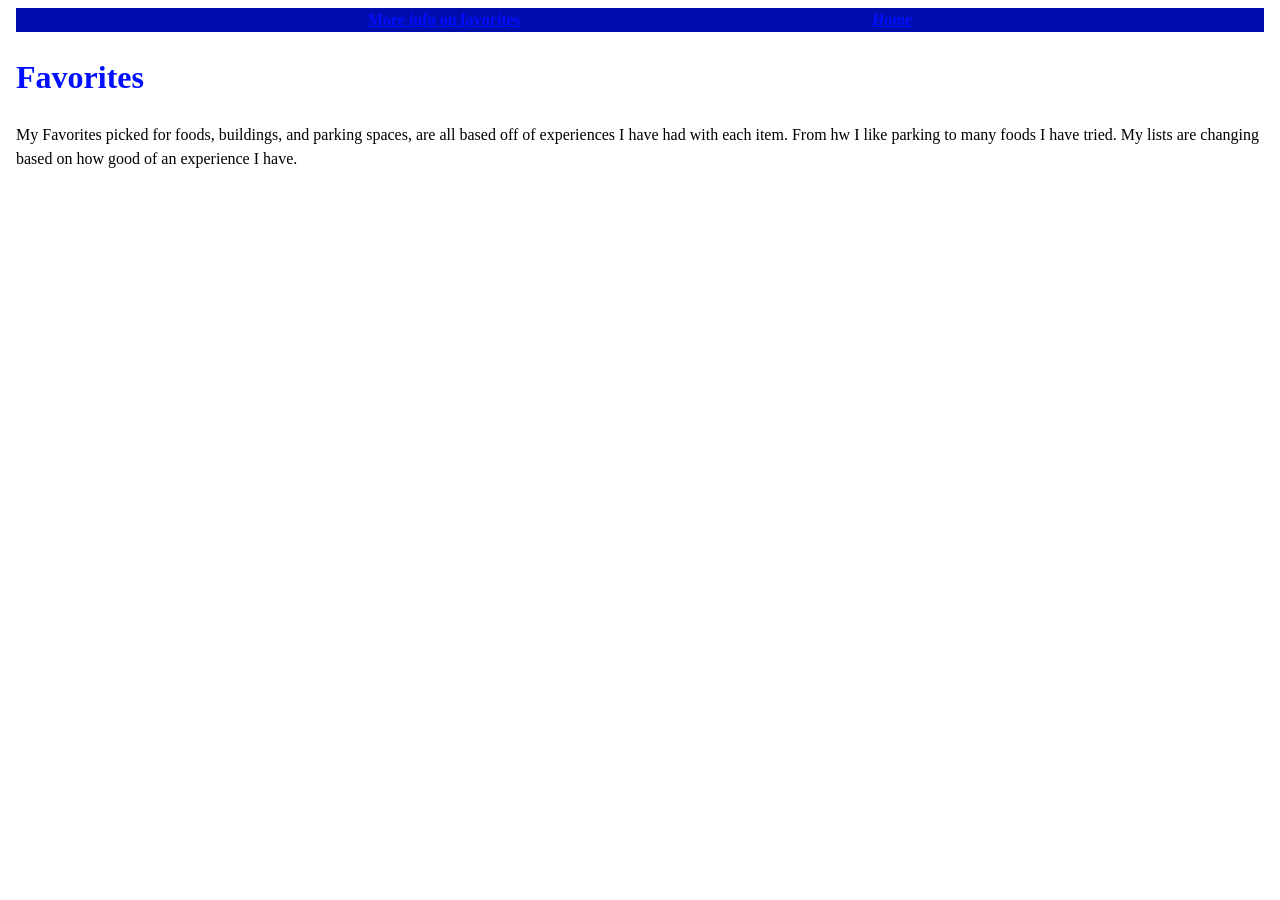
<file: LAB6_CIS130_Austin_Bryan/favorites.html>
<!DOCTYPE html>
<html lang="en">

<head>

    <meta charset="utf-8">
<meta name="viewport" content="width=device-width, initial-scale=1.0">
<meta name="description"
content="More info on my favorites">
<title>lab6</title>

<link rel="stylesheet" href="styles/main.css">

</head>

 <nav class="navbar" aria-label="Main navigation">
  <ul class="menu">
	<li><a href="favorites.html" aria-current="page" class="current">More info on favorites</a></li>
	<li><a href="index.html">Home</a></li>
  </ul>
</nav>

<body>
        <h1>Favorites</h1>
        <p>My Favorites picked for foods, buildings, and parking spaces, are all based off of experiences I have had with each item. From hw I like parking to many foods I have tried. My lists are changing based on how good of an experience I have.
        </p>
       
    </body> 
    </html>
</file>
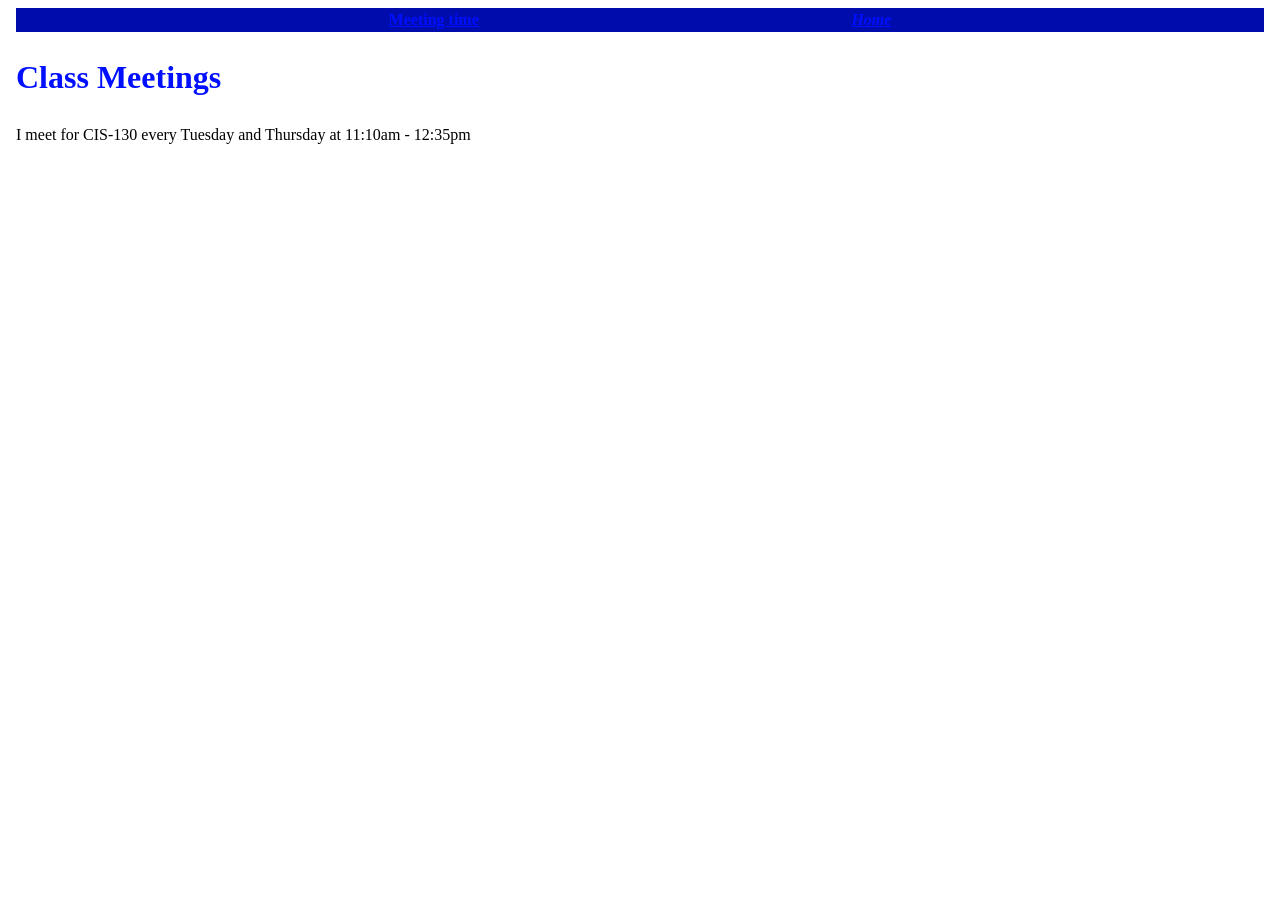
<file: LAB6_CIS130_Austin_Bryan/meetings.html>
<!DOCTYPE html>
<html lang="en">
    <head>
        <meta charset="utf-8">
        <meta name="viewport" content="width=device-width,initial-scale=1.0">
        <title>Class Meetings</title>
        <link rel="stylesheet" href="styles/main.css">
    </head>

    <nav class="navbar" aria-label="Main navigation">
  <ul class="menu">
	<li><a href="meetings.html" aria-current="page" class="current">Meeting time</a></li>
	<li><a href="index.html">Home</a></li>
  </ul>
</nav>

    <body>
        <h1>Class Meetings</h1>
        <p> I meet for CIS-130 every Tuesday and Thursday at 11:10am - 12:35pm
        </p>
    
    </body> 
    </html>
</file>
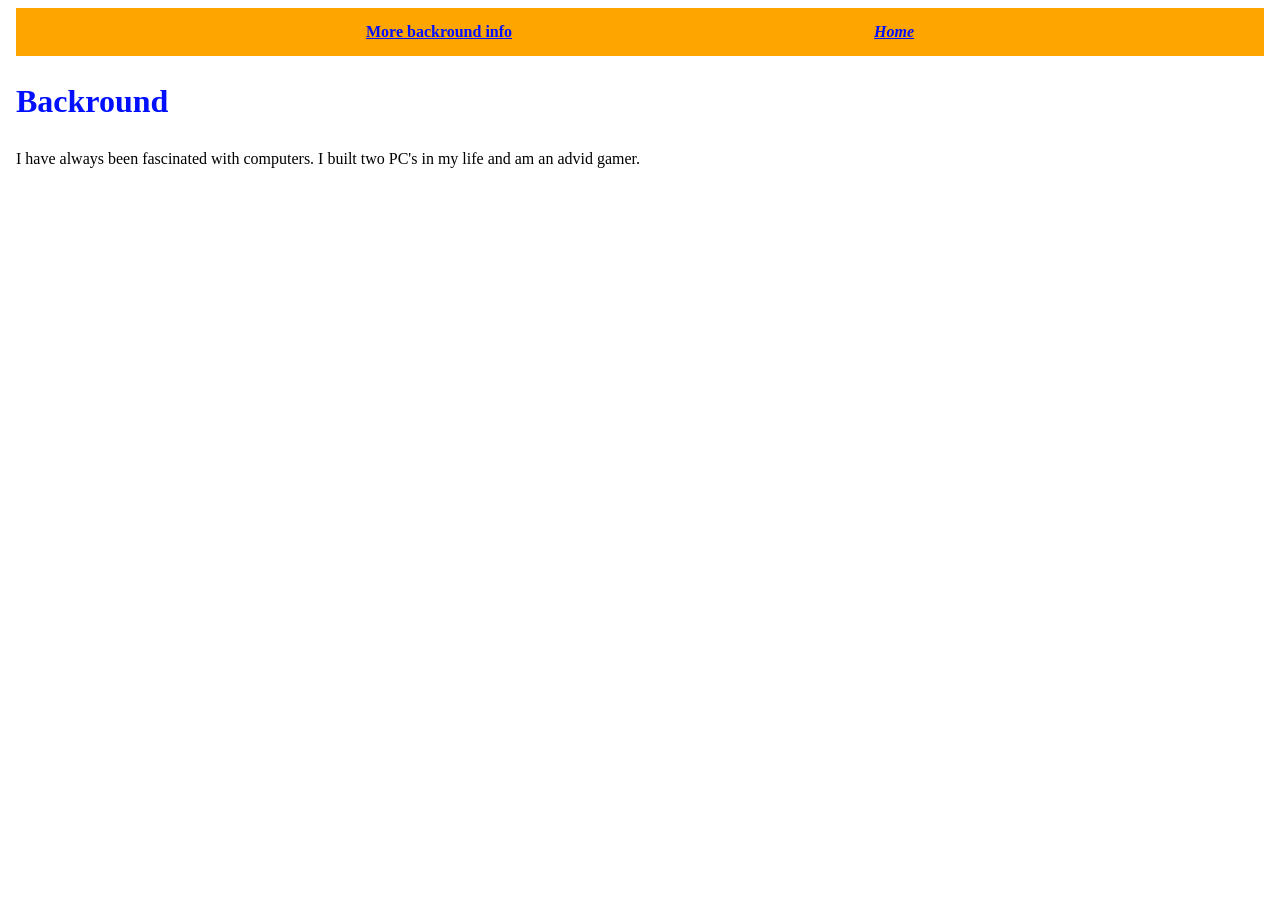
<file: LAB7_CIS130_Austin_Bryan/backround.html>
<!DOCTYPE html>
<html lang="en">

<head>

    <meta charset="utf-8">
<meta name="viewport" content="width=device-width, initial-scale=1.0">
<meta name="description"
content="More informaton on my backround">
<title>lab 7</title>

<link rel="stylesheet" href="styles/main.css">

</head>

 <nav class="navbar" aria-label="Main navigation">
  <ul class="menu">
	<li><a href="backround.html" aria-current="page" class="current">More backround info</a></li>
	<li><a href="index.html">Home</a></li>
  </ul>
</nav>

<body>
        <h1>Backround</h1>
        <p>I have always been fascinated with computers. I built two PC's in my life and am an advid gamer.
        </p>
      
    </body> 
    </html>
</file>
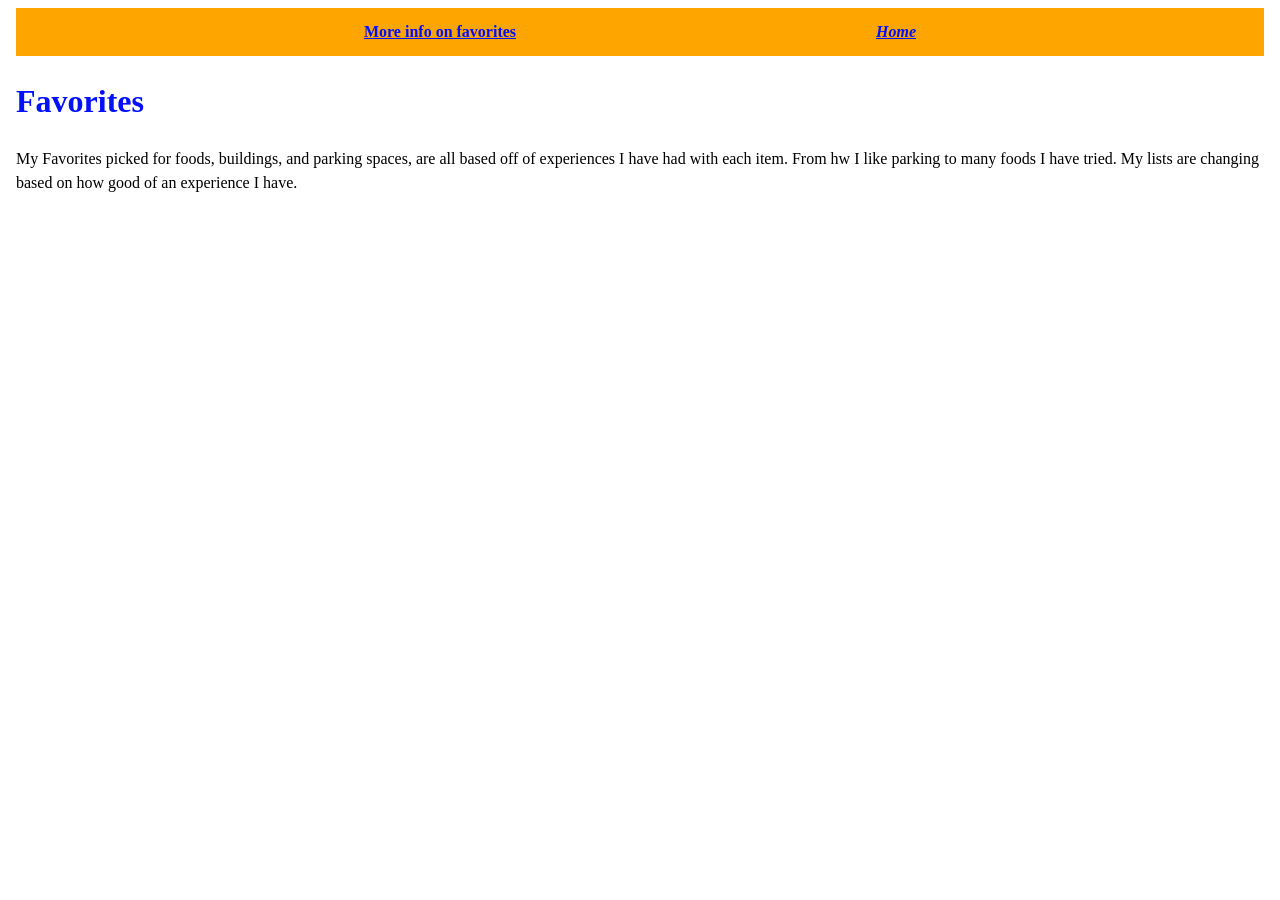
<file: LAB7_CIS130_Austin_Bryan/favorites.html>
<!DOCTYPE html>
<html lang="en">

<head>

    <meta charset="utf-8">
<meta name="viewport" content="width=device-width, initial-scale=1.0">
<meta name="description"
content="More info on my favorites">
<title>lab 7</title>

<link rel="stylesheet" href="styles/main.css">

</head>

 <nav class="navbar" aria-label="Main navigation">
  <ul class="menu">
	<li><a href="favorites.html" aria-current="page" class="current">More info on favorites</a></li>
	<li><a href="index.html">Home</a></li>
  </ul>
</nav>

<body>
        <h1>Favorites</h1>
        <p>My Favorites picked for foods, buildings, and parking spaces, are all based off of experiences I have had with each item. From hw I like parking to many foods I have tried. My lists are changing based on how good of an experience I have.
        </p>
       
    </body> 
    </html>
</file>
<file: LAB2_CIS130_Austin_Bryan/styles/main.css>
:root {
    --primary-color: #000fff;

}



body {
    font-family: Georgia, 'Times New Roman', Times, serif;
    font-size: 100%;
    Line-height: 1.5;
    margin-left: 1em;
    margin-right: 1em;
}

h1 {
color: var(--primary-color);
font-size: 200%;

}

h2 {
    color: #ff8e0d;
    font-size: 150%;
 border-bottom: 1px solid black;
    
}

.important {
font-weight: bold;
font-size: 125%

}

#copyright {
    font-size: 80%;
    color:red;

}


footer p {
    text-align: right;
    color:blue;

}

header {
    padding-bottom: 5em;
    border-bottom: 3px solid black;
    border-right-width: 50px;

}

img {
    float: right;
    margin-left: 5%;
    margin-top: -4em;

}

main {
    clear: both;

}

a:link {
    color:var(--primary-color);

}

a:visited {
    color:orange;

}

a:hover,   
a:focus {
    color: violet;

}

li:first-child {

font-weight: bold;

}

li:last-child {
    font-style:italic;

}
</file>
<file: Lab3_CIS130_Austin_Bryan/styles/main.css>
:root {
    
    --primary-cool-blue: #4394aa;
    --accent-teal: #358076;
    --hover-bright-teal: #5593a0;
    --text-dark: #000000;
    --card-border: #b8c9cc;
    --off-white-bg: #f4f6f5; 
}




body {
    background-color: var(--off-white-bg); /* Uses var() & Off-white color */
    color: var(--text-dark);
    font-family:'Courier New', Courier, monospace;
    font-size: 18px; 
    line-height: 1.6; 
    margin: 0;
    padding: 0;
}


h1 {
    color: var(--primary-cool-blue);
    font-size: 125%; 
    font-style: italic; 
    text-align: center; 
    margin-bottom: 15px;
}


h2 {
    color: #1e434c; 
    border-bottom: 2px solid var(--accent-teal); 
    padding-bottom: 5px;
    margin-top: 20px;
}


h3 {
    color: var(--primary-cool-blue);
    font-size: 1.2em;
    font-weight: bold;
    margin-top: 15px;
}


p {
    margin-bottom: 15px;
}


header {
    background-color: var(--primary-cool-blue);
    color: #ffffff;
    padding: 15px 0;
}

footer {
    background-color: #1a2e33;
    color: #e0e8e9;
    text-align: center;
    padding: 20px;
    margin-top: 30px;
}





#main-content {
    width: 90%; 
    max-width: 1000px;
    margin: 20px auto;
    padding: 12px;
}





.card {
    background-color: #eee1e1ce;
    border: 1px solid var(--card-border); 
    padding: 20px;
    margin-bottom: 20px;
}


.float-image {
    float: right; 
    margin-left: 20px;
    margin-bottom: 15px;
    max-width: 100%; 
    border: 2px solid var(--primary-cool-blue);
    height:auto;
}

.clear-fix {
    clear: both; 
}




nav li {
    display: inline;
    margin: 0 15px;
}





a:link,
a:visited {
    color: var(--accent-teal);
    text-decoration: underline;
    font-weight: bold;
}


nav a:link,
nav a:visited {
    color: #00a5ce;
    text-decoration: none;
    font-size: 1.1em;
}


a:hover,
a:focus {
    color: var(--hover-bright-teal);
    background-color: #e0e6e7;
    text-decoration: none;
    outline: 2px solid var(--hover-bright-teal);
}

nav a:hover,
nav a:focus {
    color: #bce3eb;
    background-color: transparent;
    text-decoration: underline;
    outline: none;
}
</file>
<file: LAB4_CIS130_Austin_Bryan/styles/main.css>
*{
    box-sizing:border-box;

}


:root {
    --primary-color: #000fff;

}



body {
    font-family: Georgia, 'Times New Roman', Times, serif;
    font-size: 100%;
    Line-height: 1.5;
    margin-left: 1em;
    margin-right: 1em;
}

h1 {
color: var(--primary-color);
font-size: 200%;

}

h2 {
    color: #ff8e0d;
    font-size: 150%;
 border-bottom: 1px solid black;
    
}

.important {
font-weight: bold;
font-size: 125%

}

#copyright {
    font-size: 80%;
    color:red;

}


footer p {
    text-align: right;
    color:blue;

}

header {
    padding-bottom: 5em;
    border-bottom: 3px solid black;
    border-right-width: 50px;

}

img {
    float: right;
    margin-left: 5%;
    margin-top: -5em;
    max-width: 100%;

}

main {
    clear: both;

}

a:link {
    color:var(--primary-color);

}

a:visited {
    color:orange;

}

a:hover,   
a:focus {
    color: violet;

}

li:first-child {

font-weight: bold;

}

li:last-child {
    font-style:italic;

}

.content-box {
    padding: 1.5em;
    margin-bottom: 1em;
    border:2px solid var(--primary-color);
    border-radius: 8px;
    background-color: #d0e0ff;

}


.page-layout {
    display: flex;
    flex-direction:row;
    padding-top: 1em;

}

.main-content {
    flex-basis: 60%;
    padding-right: 3em;

}

.sidebar {
    flex-basis: 40%;
    padding:1em;
    border: 1.5px solid var(--primary-color);
    border-radius: 5px;
    background-color: #d0e0ff;
    margin-top: 4em;

}
</file>
<file: LAB6_CIS130_Austin_Bryan/styles/main.css>
*{
    box-sizing:border-box;

}


:root {
    --primary-color: #000fff;

}



body {
    font-family: Georgia, 'Times New Roman', Times, serif;
    font-size: 100%;
    Line-height: 1.5;
    margin-left: 1em;
    margin-right: 1em;
}

h1 {
color: var(--primary-color);
font-size: 200%;

}

h2 {
    color: #ff8e0d;
    font-size: 150%;
 border-bottom: 1px solid black;
    
}

.important {
font-weight: bold;
font-size: 125%

}

#copyright {
    font-size: 80%;
    color:red;

}


footer p {
    text-align: right;
    color:blue;

}

header {
    padding-bottom: 5em;
    border-bottom: 3px solid black;
    border-right-width: 50px;

}

img {
    float: right;
    margin-left: 5%;
    margin-top: -5em;
    max-width: 100%;

}

main {
    clear: both;

}

a:link {
    color:var(--primary-color);

}

a:visited {
    color:orange;

}

a:hover,   
a:focus {
    color: violet;

}

li:first-child {

font-weight: bold;

}

li:last-child {
    font-style:italic;

}

.content-box {
    padding: 1.5em;
    margin-bottom: 1em;
    border:2px solid var(--primary-color);
    border-radius: 8px;
    background-color: #d0e0ff;

}


.page-layout {
    display: flex;
    flex-direction:row;
    padding-top: 1em;

}

.main-content {
    flex-basis: 60%;
    padding-right: 3em;

}

.sidebar {
    flex-basis: 40%;
    padding:1em;
    border: 1.5px solid var(--primary-color);
    border-radius: 5px;
    background-color: #d0e0ff;
    margin-top: 4em;

}

.navbar { 
    background-color: #010cad;

}
.menu {
  display: flex;
  flex-wrap: wrap;
  justify-content: space-evenly;
  list-style: none;
  margin: 0;
  padding: 0;
  font-weight: bold;

}

.menu > li { position: relative; }
.submenu {
  display: none;
  position: absolute;
  top: 100%;
  left: 0;
  z-index: 10;
  min-width: 11rem;
  margin: 0;
  padding: 0;
  list-style: none;
  background-color: #12417a;
}
.has-submenu:hover > .submenu,
.has-submenu:focus-within > .submenu {
  display: block;
}
</file>
<file: LAB7_CIS130_Austin_Bryan/styles/main.css>
*{
    box-sizing:border-box;

}


:root {
    --primary-color: #000fff;

}



body {
    font-family: Georgia, 'Times New Roman', Times, serif;
    font-size: 100%;
    Line-height: 1.5;
    margin-left: 1em;
    margin-right: 1em;
}

h1 {
color: var(--primary-color);
font-size: 200%;

}

h2 {
    color: #ff8e0d;
    font-size: 150%;
 border-bottom: 1px solid black;
    
}

.important {
font-weight: bold;
font-size: 125%

}

#copyright {
    font-size: 80%;
    color:red;

}


footer p {
    text-align: right;
    color:blue;

}

header {
    padding-bottom: 5em;
    border-bottom: 3px solid black;
    border-right-width: 50px;

}

img {
    float: right;
    margin-left: 5%;
    margin-top: -5em;
    max-width: 100%;

}

main {
    clear: both;

}

a:link {
    color:var(--primary-color);

}

a:visited {
    color:orange;

}

a:hover,   
a:focus {
    color: violet;

}

li:first-child {

font-weight: bold;

}

li:last-child {
    font-style:italic;

}

.content-box {
    padding: 1.5em;
    margin-bottom: 1em;
    border:2px solid var(--primary-color);
    border-radius: 8px;
    background-color: #d0e0ff;

}


.page-layout {
    display: flex;
    flex-direction:row;
    padding-top: 1em;

}

.main-content {
    flex-basis: 60%;
    padding-right: 3em;

}

.sidebar {
    flex-basis: 40%;
    padding:1em;
    border: 1.5px solid var(--primary-color);
    border-radius: 5px;
    background-color: #d0e0ff;
    margin-top: 4em;

}

.navbar { 
    background-color: orange;

}
.menu {
  display: flex;
  flex-wrap: wrap;
  justify-content: space-evenly;
  list-style: none;
  margin: 0;
  padding: 0;
  font-weight: bold;

}

.menu a {
    display: block;
    padding: .75rem;
}

@media screen and (min-width: 768px) {
    .menu {
        flex-direction: row;
        justify-content: space-evenly;
    }
}


.menu > li { position: relative; }
.submenu {
  display: none;
  position: absolute;
  top: 100%;
  left: 0;
  z-index: 10;
  min-width: 11rem;
  margin: 0;
  padding: 0;
  list-style: none;
  background-color: #12417a;
}
.has-submenu:hover > .submenu,
.has-submenu:focus-within > .submenu {
  display: block;
}


img {
    max-width: 100%;
    height: auto;
}

main {
    width: min(100% - 2rem, 1100px);
    margin: 0 auto;
}


main {
    display: flex;
    flex-direction: column;
    gap: 1rem;
}

@media screen and (min-width: 768px) {
    main {
        flex-direction: row;
    }

    main > section { flex: 2; }
    main > aside { flex: 1; }
}

.card-panel {
    container-type: inline-size;
    container-name: cards;
}
.card-list {
    display: flex;
    flex-direction: column;
    gap: 1rem;
}
.card {
    padding: 1rem;
    border: 1px solid #777;
}
@container cards (min-width: 500px) {
    .card-list {
        flex-direction: row;
        flex-wrap: wrap;
    }
    .card { flex: 1 1 45%; }
}
</file>
